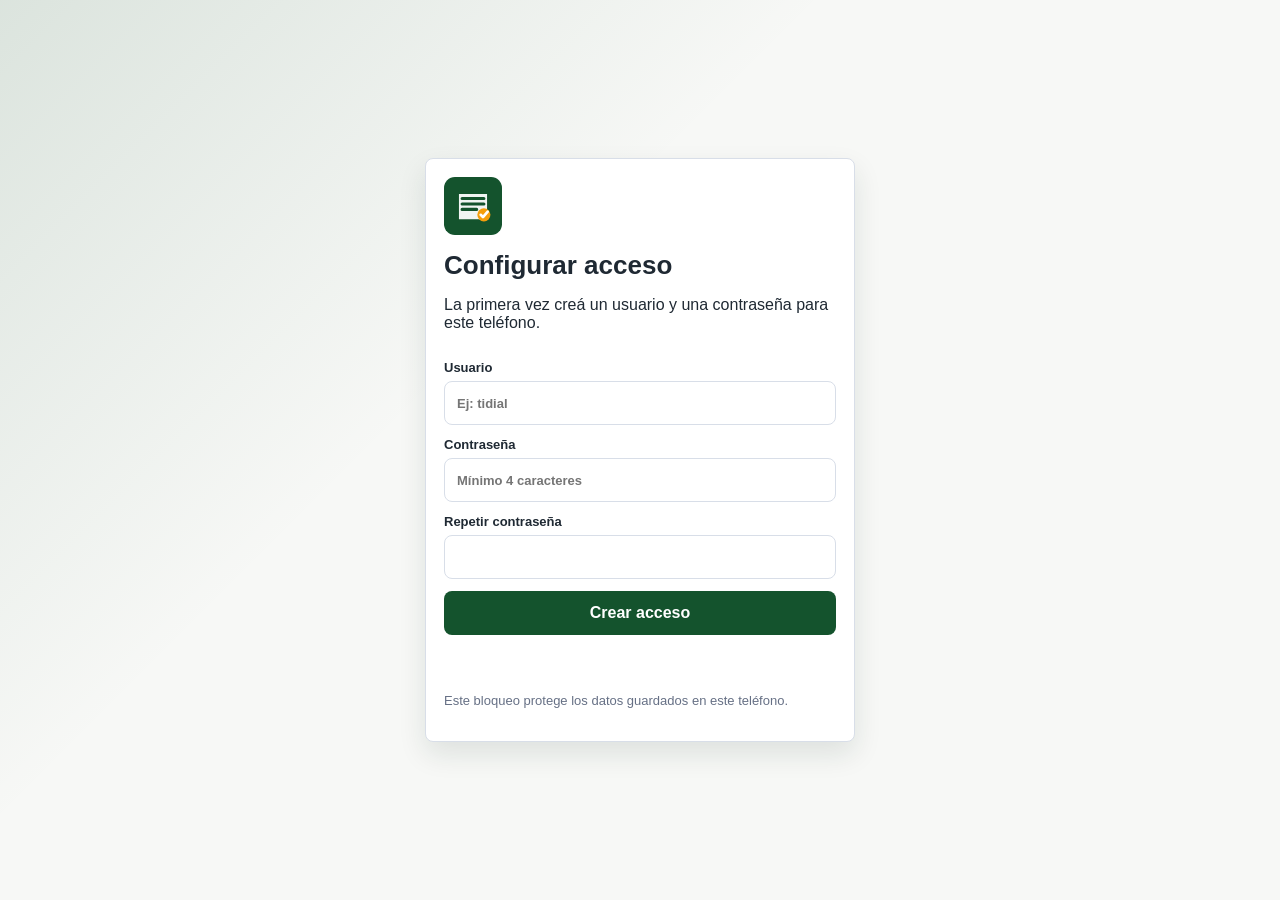
<file: index.html>
<!doctype html>
<html lang="es">
<head>
  <meta charset="utf-8">
  <meta name="viewport" content="width=device-width, initial-scale=1, maximum-scale=1, user-scalable=no, viewport-fit=cover">
  <meta name="theme-color" content="#14532d">
  <title>Pedidos TIDIAL</title>
  <link rel="manifest" href="manifest.json">
  <link rel="icon" href="icon.svg" type="image/svg+xml">
  <style>
    :root {
      color-scheme: light;
      --ink: #1f2933;
      --muted: #667085;
      --line: #d8dee8;
      --paper: #ffffff;
      --soft: #f3f6f4;
      --green: #14532d;
      --green-2: #1f7a4d;
      --blue: #1d4ed8;
      --amber: #b45309;
      --red: #b42318;
      --shadow: 0 12px 28px rgba(21, 46, 35, 0.11);
    }

    * {
      box-sizing: border-box;
    }

    body {
      margin: 0;
      background:
        linear-gradient(180deg, #ecf4ef 0, #f7f8f6 260px),
        #f7f8f6;
      color: var(--ink);
      font-family: Arial, Helvetica, sans-serif;
      touch-action: manipulation;
    }

    button,
    input,
    textarea,
    select {
      font: inherit;
    }

    button {
      border: 0;
      border-radius: 8px;
      min-height: 44px;
      padding: 0 14px;
      background: var(--green);
      color: white;
      font-weight: 700;
      cursor: pointer;
    }

    button:active {
      transform: translateY(1px);
    }

    .ghost {
      background: #e6ebe8;
      color: var(--ink);
    }

    .danger {
      background: #fee4e2;
      color: var(--red);
    }

    .icon-button {
      min-width: 44px;
      padding: 0 12px;
    }

    [hidden] {
      display: none !important;
    }

    .auth-screen {
      min-height: 100dvh;
      display: grid;
      place-items: center;
      padding: 18px;
      background:
        linear-gradient(135deg, rgba(20, 83, 45, 0.12), transparent 38%),
        #f7f8f6;
    }

    .auth-card {
      width: min(430px, 100%);
      display: grid;
      gap: 12px;
      background: white;
      border: 1px solid var(--line);
      border-radius: 8px;
      box-shadow: var(--shadow);
      padding: 18px;
    }

    .auth-logo {
      width: 58px;
      height: 58px;
      border-radius: 8px;
    }

    .auth-card h1 {
      font-size: 26px;
      margin-top: 4px;
    }

    .auth-error {
      min-height: 20px;
      color: var(--red);
      font-size: 13px;
      font-weight: 700;
    }

    .wrap {
      width: min(980px, 100%);
      margin: 0 auto;
      padding: 14px 14px 88px;
    }

    .topbar {
      display: grid;
      gap: 12px;
      padding: 12px 14px 14px;
      margin: 0 -14px 14px;
      background: transparent;
      border-bottom: 1px solid var(--line);
    }

    .brand {
      display: flex;
      align-items: center;
      gap: 10px;
    }

    .top-actions {
      display: flex;
      justify-content: flex-end;
      gap: 8px;
    }

    .top-actions button {
      min-height: 38px;
    }

    .brand img {
      width: 42px;
      height: 42px;
      border-radius: 8px;
      box-shadow: 0 6px 18px rgba(20, 83, 45, 0.2);
    }

    h1 {
      margin: 0;
      font-size: 22px;
      line-height: 1.1;
      letter-spacing: 0;
    }

    .date {
      color: var(--muted);
      font-size: 13px;
      margin-top: 2px;
    }

    .summary {
      display: grid;
      grid-template-columns: repeat(3, 1fr);
      gap: 8px;
    }

    .metric {
      background: var(--paper);
      border: 1px solid var(--line);
      border-radius: 8px;
      padding: 10px;
      min-width: 0;
    }

    .metric strong {
      display: block;
      font-size: 20px;
      line-height: 1.05;
      overflow-wrap: anywhere;
    }

    .metric span {
      display: block;
      margin-top: 4px;
      color: var(--muted);
      font-size: 12px;
    }

    .home {
      display: grid;
      gap: 14px;
    }

    .hero {
      display: grid;
      gap: 14px;
      background: var(--green);
      color: white;
      border-radius: 8px;
      padding: 18px;
      box-shadow: var(--shadow);
    }

    .hero h2 {
      font-size: 28px;
      color: white;
    }

    .hero p {
      color: rgba(255, 255, 255, 0.82);
      margin: 6px 0 0;
    }

    .quick-actions {
      display: grid;
      grid-template-columns: repeat(2, 1fr);
      gap: 10px;
    }

    .quick-actions button {
      min-height: 64px;
      display: grid;
      align-content: center;
      justify-items: start;
      gap: 4px;
      background: white;
      color: var(--green);
      text-align: left;
    }

    .quick-actions button span {
      display: block;
      color: var(--muted);
      font-size: 12px;
      font-weight: 700;
    }

    .dashboard {
      display: grid;
      grid-template-columns: repeat(2, 1fr);
      gap: 10px;
    }

    .dash-card {
      background: white;
      border: 1px solid var(--line);
      border-radius: 8px;
      padding: 14px;
      box-shadow: 0 8px 20px rgba(21, 46, 35, 0.08);
      color: var(--ink);
      text-align: left;
    }

    .dash-card strong {
      display: block;
      font-size: 26px;
      line-height: 1.05;
      overflow-wrap: anywhere;
    }

    .dash-card span {
      display: block;
      margin-top: 6px;
      color: var(--muted);
      font-size: 13px;
      font-weight: 700;
    }

    .recent-list {
      padding-top: 0;
    }

    .search {
      display: grid;
      grid-template-columns: 1fr auto;
      gap: 8px;
    }

    .search input,
    input,
    textarea,
    select {
      width: 100%;
      border: 1px solid var(--line);
      border-radius: 8px;
      background: white;
      color: var(--ink);
      padding: 12px;
      min-height: 44px;
    }

    textarea {
      min-height: 82px;
      resize: vertical;
    }

    .views {
      display: grid;
      gap: 14px;
    }

    .view {
      display: none;
    }

    .view.active {
      display: block;
    }

    .panel {
      background: var(--paper);
      border: 1px solid var(--line);
      border-radius: 8px;
      box-shadow: var(--shadow);
      overflow: hidden;
    }

    .panel-head {
      display: flex;
      justify-content: space-between;
      align-items: center;
      gap: 10px;
      padding: 14px;
      border-bottom: 1px solid var(--line);
      background: var(--soft);
    }

    h2 {
      margin: 0;
      font-size: 18px;
      line-height: 1.2;
      letter-spacing: 0;
    }

    .form {
      display: grid;
      gap: 10px;
      padding: 14px;
    }

    label {
      display: grid;
      gap: 6px;
      font-size: 13px;
      font-weight: 700;
    }

    .two {
      display: grid;
      grid-template-columns: 1fr 1fr;
      gap: 10px;
    }

    .list {
      display: grid;
      gap: 10px;
      padding: 14px;
    }

    .card {
      display: grid;
      gap: 10px;
      border: 1px solid var(--line);
      border-radius: 8px;
      background: #fff;
      padding: 12px;
    }

    .card.done {
      border-left: 5px solid var(--green-2);
    }

    .card.debt {
      border-left: 5px solid var(--amber);
    }

    .card.paid {
      border-left: 5px solid var(--green-2);
    }

    .row {
      display: flex;
      align-items: flex-start;
      justify-content: space-between;
      gap: 10px;
    }

    .row strong {
      font-size: 17px;
      line-height: 1.2;
    }

    .muted {
      color: var(--muted);
      font-size: 13px;
      line-height: 1.35;
    }

    .money {
      font-weight: 800;
      white-space: nowrap;
    }

    .bad {
      color: var(--red);
    }

    .good {
      color: var(--green-2);
    }

    .chips {
      display: flex;
      flex-wrap: wrap;
      gap: 6px;
    }

    .chip {
      border-radius: 999px;
      background: #edf7f1;
      color: #14532d;
      padding: 5px 8px;
      font-size: 12px;
      font-weight: 700;
    }

    .actions {
      display: grid;
      grid-template-columns: repeat(2, 1fr);
      gap: 8px;
    }

    .actions.three {
      grid-template-columns: repeat(3, 1fr);
    }

    .empty {
      min-height: 170px;
      display: grid;
      place-items: center;
      padding: 24px;
      color: var(--muted);
      text-align: center;
    }

    .nav {
      position: fixed;
      left: 0;
      right: 0;
      bottom: 0;
      z-index: 20;
      display: grid;
      grid-template-columns: repeat(6, 1fr);
      gap: 6px;
      padding: 8px max(8px, env(safe-area-inset-left)) max(8px, env(safe-area-inset-bottom)) max(8px, env(safe-area-inset-right));
      background: rgba(255, 255, 255, 0.96);
      border-top: 1px solid var(--line);
      box-shadow: 0 -12px 30px rgba(31, 41, 51, 0.1);
    }

    .nav button {
      min-height: 54px;
      display: grid;
      place-items: center;
      gap: 2px;
      background: transparent;
      color: var(--muted);
      font-size: 12px;
      padding: 4px;
    }

    .nav button svg {
      width: 22px;
      height: 22px;
      stroke-width: 2.2;
    }

    .nav button.active {
      color: var(--green);
      background: #edf7f1;
    }

    .back-fab {
      position: fixed;
      left: 14px;
      bottom: 86px;
      z-index: 26;
      min-width: 94px;
      height: 46px;
      border-radius: 999px;
      box-shadow: 0 12px 28px rgba(31, 41, 51, 0.16);
    }

    .back-fab:disabled {
      opacity: 0.45;
      cursor: default;
      transform: none;
    }

    .notice {
      margin-top: 10px;
      padding: 10px 12px;
      border-radius: 8px;
      background: #fff7ed;
      color: #7c2d12;
      font-size: 13px;
      line-height: 1.35;
    }

    .calc-fab {
      position: fixed;
      right: 14px;
      bottom: 86px;
      z-index: 25;
      min-width: 56px;
      width: 56px;
      height: 56px;
      border-radius: 50%;
      padding: 0;
      box-shadow: 0 12px 28px rgba(20, 83, 45, 0.26);
    }

    .calc-overlay {
      position: fixed;
      inset: 0;
      z-index: 40;
      display: grid;
      align-items: end;
      background: rgba(31, 41, 51, 0.38);
      padding: 12px;
    }

    .calc-panel {
      width: min(420px, 100%);
      margin: 0 auto;
      display: grid;
      gap: 12px;
      background: white;
      border: 1px solid var(--line);
      border-radius: 8px;
      box-shadow: 0 20px 48px rgba(31, 41, 51, 0.22);
      padding: 14px;
    }

    .calc-head {
      display: flex;
      justify-content: space-between;
      align-items: center;
      gap: 10px;
    }

    .calc-display {
      min-height: 62px;
      display: grid;
      align-content: center;
      justify-items: end;
      border: 1px solid var(--line);
      border-radius: 8px;
      background: #f8faf9;
      padding: 10px 12px;
      font-size: 30px;
      font-weight: 800;
      overflow-wrap: anywhere;
    }

    .calc-grid {
      display: grid;
      grid-template-columns: repeat(4, 1fr);
      gap: 8px;
    }

    .calc-grid button {
      min-height: 54px;
      background: #eef3ef;
      color: var(--ink);
      font-size: 18px;
    }

    .calc-grid .op {
      background: #dceee4;
      color: var(--green);
    }

    .calc-grid .equal {
      background: var(--green);
      color: white;
    }

    .calc-grid .wide {
      grid-column: span 2;
    }

    .detail-overlay {
      position: fixed;
      inset: 0;
      z-index: 38;
      display: grid;
      align-items: end;
      background: rgba(31, 41, 51, 0.36);
      padding: 12px;
    }

    .detail-panel {
      width: min(620px, 100%);
      max-height: min(86dvh, 760px);
      margin: 0 auto;
      display: grid;
      gap: 12px;
      overflow: auto;
      background: white;
      border: 1px solid var(--line);
      border-radius: 8px;
      box-shadow: 0 20px 48px rgba(31, 41, 51, 0.22);
      padding: 14px;
    }

    .detail-head {
      display: flex;
      justify-content: space-between;
      gap: 10px;
      align-items: flex-start;
    }

    .detail-block {
      display: grid;
      gap: 8px;
      border-top: 1px solid var(--line);
      padding-top: 12px;
    }

    .mini-list {
      display: grid;
      gap: 8px;
    }

    .mini-item {
      border: 1px solid var(--line);
      border-radius: 8px;
      padding: 10px;
      background: #fbfcfb;
    }

    .link-button {
      display: grid;
      place-items: center;
      min-height: 44px;
      border-radius: 8px;
      background: #dcfce7;
      color: #166534;
      text-decoration: none;
      font-weight: 800;
      padding: 0 14px;
    }

    @media (min-width: 860px) {
      .wrap {
        padding-bottom: 28px;
      }

      .topbar {
        grid-template-columns: 1fr 1fr;
        align-items: center;
      }

      .search {
        grid-column: 1 / -1;
      }

      .summary {
        max-width: 520px;
        justify-self: end;
      }

      .views {
        display: block;
      }

      .nav {
        width: min(980px, calc(100% - 24px));
        left: 50%;
        right: auto;
        transform: translateX(-50%);
        border: 1px solid var(--line);
        border-radius: 8px 8px 0 0;
      }

      .calc-fab {
        right: calc((100% - min(980px, 100%)) / 2 + 18px);
      }

      .back-fab {
        left: calc((100% - min(980px, 100%)) / 2 + 18px);
      }
    }

    @media (max-width: 420px) {
      .two,
      .actions,
      .actions.three {
        grid-template-columns: 1fr;
      }

      .summary {
        grid-template-columns: 1fr;
      }

      .quick-actions,
      .dashboard {
        grid-template-columns: 1fr;
      }

      .nav button {
        font-size: 11px;
      }
    }
  </style>
</head>
<body>
  <section class="auth-screen" id="authScreen">
    <form class="auth-card" id="authForm">
      <img class="auth-logo" src="icon.svg" alt="">
      <div>
        <h1 id="authTitle">Configurar acceso</h1>
        <p id="authHelp">La primera vez creá un usuario y una contraseña para este teléfono.</p>
      </div>
      <label>Usuario
        <input id="authUser" autocomplete="username" required placeholder="Ej: tidial">
      </label>
      <label>Contraseña
        <input id="authPassword" type="password" autocomplete="current-password" required minlength="4" placeholder="Mínimo 4 caracteres">
      </label>
      <label id="authConfirmWrap">Repetir contraseña
        <input id="authConfirm" type="password" autocomplete="new-password" minlength="4">
      </label>
      <button type="submit" id="authButton">Crear acceso</button>
      <div class="auth-error" id="authError" role="alert"></div>
      <p class="muted">Este bloqueo protege los datos guardados en este teléfono.</p>
    </form>
  </section>

  <main class="wrap" id="app" hidden>
    <header class="topbar">
      <div class="brand">
        <img src="icon.svg" alt="">
        <div>
          <h1>Pedidos TIDIAL</h1>
          <div class="date" id="today"></div>
        </div>
      </div>
      <div class="search">
        <input id="search" placeholder="Buscar cliente, proveedor, pedido o producto">
        <button class="ghost" type="button" id="clearSearch">Limpiar</button>
      </div>
      <div class="top-actions">
        <button class="ghost" type="button" data-new-order>Nuevo pedido</button>
        <button class="ghost" type="button" data-new-purchase>Nueva compra</button>
        <button class="ghost icon-button" type="button" data-calculator-open>Calc</button>
        <button class="ghost" type="button" id="logoutButton">Salir</button>
      </div>
    </header>

    <section class="views">
      <section class="view active" data-view="home">
        <div class="home">
          <section class="hero">
            <div>
              <h2>Hoy</h2>
              <p>Accesos rápidos para cargar ventas, compras, entregas y cuentas pendientes.</p>
            </div>
            <div class="quick-actions">
              <button type="button" data-new-order>Nuevo pedido <span>Cargar venta y pago</span></button>
              <button type="button" data-new-purchase>Nueva compra <span>Proveedor, productos y pago</span></button>
              <button type="button" data-new-client>Nuevo cliente <span>Nombre, teléfono y dirección</span></button>
              <button type="button" data-open="debts">Ver deudas <span>Clientes con saldo pendiente</span></button>
              <button type="button" data-open="backup">Hacer copia <span>Guardar respaldo del teléfono</span></button>
            </div>
          </section>

          <section class="dashboard" aria-label="Tablero">
            <button class="dash-card" type="button" data-dashboard-detail="receivable">
              <strong id="dashDebt">$0</strong>
              <span>Total a cobrar</span>
            </button>
            <button class="dash-card" type="button" data-dashboard-detail="payable">
              <strong id="dashPurchaseDebt">$0</strong>
              <span>Total a pagar</span>
            </button>
            <button class="dash-card" type="button" data-dashboard-detail="pendingOrders">
              <strong id="dashPending">0</strong>
              <span>Pedidos pendientes</span>
            </button>
            <button class="dash-card" type="button" data-dashboard-detail="pendingPurchases">
              <strong id="dashPurchasePending">0</strong>
              <span>Compras pendientes</span>
            </button>
            <button class="dash-card" type="button" data-dashboard-detail="soldToday">
              <strong id="dashToday">$0</strong>
              <span>Vendido hoy</span>
            </button>
            <button class="dash-card" type="button" data-dashboard-detail="boughtToday">
              <strong id="dashPurchasesToday">$0</strong>
              <span>Comprado hoy</span>
            </button>
          </section>

          <section class="panel">
            <div class="panel-head">
              <h2>Últimos pedidos</h2>
              <button class="ghost" type="button" data-open="orders">Ver todos</button>
            </div>
            <div class="list recent-list" id="recentOrders"></div>
          </section>
        </div>
      </section>

      <section class="view" data-view="clients">
        <div class="panel">
          <div class="panel-head">
            <h2>Clientes</h2>
          </div>
          <form class="form" id="clientForm">
            <label>Nombre
              <input id="clientName" required placeholder="Almacén San José">
            </label>
            <label>Teléfono
              <input id="clientPhone" inputmode="tel" placeholder="11 5555-5555">
            </label>
            <label>Dirección
              <input id="clientAddress" placeholder="Calle y número">
            </label>
            <label>Nota
              <textarea id="clientNote" placeholder="Entrega por la mañana, cobra los viernes"></textarea>
            </label>
            <button type="submit" id="clientSubmitButton">Guardar cliente</button>
            <button class="ghost" type="button" id="cancelClientEdit" hidden>Cancelar edición</button>
          </form>
          <div class="list" id="clientList"></div>
        </div>
      </section>

      <section class="view" data-view="orders">
        <div class="panel">
          <div class="panel-head">
            <h2>Pedidos</h2>
          </div>
          <form class="form" id="orderForm">
            <label>Cliente
              <select id="orderClient" required></select>
            </label>
            <label>Productos
              <textarea id="orderItems" required placeholder="2 cajas de fideos&#10;1 maple de huevos"></textarea>
            </label>
            <div class="two">
              <label>Monto total
                <input id="orderTotal" required inputmode="decimal" placeholder="25000">
              </label>
              <label>Pagó
                <input id="orderPaid" inputmode="decimal" placeholder="0">
              </label>
            </div>
            <div class="two">
              <label>Fecha pedido
                <input id="orderDate" type="date" required>
              </label>
              <label>Fecha entrega
                <input id="deliveryDate" type="date">
              </label>
            </div>
            <button type="submit" id="orderSubmitButton">Guardar pedido</button>
            <button class="ghost" type="button" id="cancelOrderEdit" hidden>Cancelar edición</button>
          </form>
          <div class="list" id="orderList"></div>
        </div>
      </section>

      <section class="view" data-view="purchases">
        <div class="panel">
          <div class="panel-head">
            <h2>Proveedores</h2>
          </div>
          <form class="form" id="supplierForm">
            <label>Nombre proveedor
              <input id="supplierName" required placeholder="Distribuidora Norte">
            </label>
            <label>Teléfono
              <input id="supplierPhone" inputmode="tel" placeholder="11 5555-5555">
            </label>
            <label>Dirección
              <input id="supplierAddress" placeholder="Calle y número">
            </label>
            <label>Nota
              <textarea id="supplierNote" placeholder="Horario de atención, vendedor, condiciones"></textarea>
            </label>
            <button type="submit" id="supplierSubmitButton">Guardar proveedor</button>
            <button class="ghost" type="button" id="cancelSupplierEdit" hidden>Cancelar edición</button>
          </form>
          <div class="list" id="providerList"></div>
          <div class="panel-head">
            <h2>Nueva compra</h2>
          </div>
          <form class="form" id="purchaseForm">
            <label>Proveedor
              <select id="purchaseSupplier" required></select>
            </label>
            <label>Productos comprados
              <textarea id="purchaseItems" required placeholder="10 cajas de fideos&#10;5 packs de aceite"></textarea>
            </label>
            <div class="two">
              <label>Monto total
                <input id="purchaseTotal" required inputmode="decimal" placeholder="90000">
              </label>
              <label>Pagó
                <input id="purchasePaid" inputmode="decimal" placeholder="0">
              </label>
            </div>
            <div class="two">
              <label>Fecha compra
                <input id="purchaseDate" type="date" required>
              </label>
              <label>Fecha vencimiento
                <input id="purchaseDueDate" type="date">
              </label>
            </div>
            <button type="submit" id="purchaseSubmitButton">Guardar compra</button>
            <button class="ghost" type="button" id="cancelPurchaseEdit" hidden>Cancelar edición</button>
          </form>
          <div class="panel-head">
            <h2>Historial de compras</h2>
          </div>
          <div class="list" id="purchaseList"></div>
        </div>
      </section>

      <section class="view" data-view="debts">
        <div class="panel">
          <div class="panel-head">
            <h2>Deudas</h2>
            <button class="ghost" type="button" id="onlyDebt">Con deuda</button>
          </div>
          <div class="panel-head">
            <h2>Clientes que deben</h2>
          </div>
          <div class="list" id="debtList"></div>
          <div class="panel-head">
            <h2>Compras a pagar</h2>
          </div>
          <div class="list" id="purchaseDebtList"></div>
        </div>
      </section>

      <section class="view" data-view="backup">
        <div class="panel">
          <div class="panel-head">
            <h2>Copia</h2>
          </div>
          <div class="form">
            <button type="button" id="exportData">Descargar copia</button>
            <button class="ghost" type="button" id="exportExcel">Exportar para Excel</button>
            <label>Supabase URL
              <input id="supabaseUrl" placeholder="https://tu-proyecto.supabase.co">
            </label>
            <label>Supabase anon key
              <input id="supabaseKey" placeholder="eyJ...">
            </label>
            <label>Nombre de esta copia
              <input id="supabaseDevice" placeholder="Telefono Diego">
            </label>
            <button class="ghost" type="button" id="saveCloudConfig">Guardar nube</button>
            <button class="ghost" type="button" id="backupCloudNow">Subir copia ahora</button>
            <div class="notice" id="cloudStatus">La copia en nube requiere una tabla de Supabase llamada tidial_backups.</div>
            <label>Restaurar copia
              <input type="file" id="importData" accept="application/json">
            </label>
            <button class="danger" type="button" id="wipeData">Borrar todo</button>
            <div class="notice">Los clientes, pedidos, compras y pagos quedan guardados en este teléfono. La copia sirve por si cambia de celular o borra el navegador.</div>
          </div>
        </div>
      </section>
    </section>
  </main>

  <button class="back-fab ghost" id="appBackButton" type="button" hidden>Atrás</button>
  <button class="calc-fab" id="calculatorFab" type="button" data-calculator-open hidden>Calc</button>

  <section class="calc-overlay" id="calculatorOverlay" hidden>
    <div class="calc-panel" role="dialog" aria-modal="true" aria-labelledby="calculatorTitle">
      <div class="calc-head">
        <h2 id="calculatorTitle">Calculadora</h2>
        <button class="ghost" type="button" id="calculatorClose">Cerrar</button>
      </div>
      <div class="calc-display" id="calculatorDisplay">0</div>
      <div class="calc-grid" aria-label="Calculadora">
        <button type="button" data-calc="clear">C</button>
        <button type="button" data-calc="back">⌫</button>
        <button class="op" type="button" data-calc="%">%</button>
        <button class="op" type="button" data-calc="/">÷</button>
        <button type="button" data-calc="7">7</button>
        <button type="button" data-calc="8">8</button>
        <button type="button" data-calc="9">9</button>
        <button class="op" type="button" data-calc="*">×</button>
        <button type="button" data-calc="4">4</button>
        <button type="button" data-calc="5">5</button>
        <button type="button" data-calc="6">6</button>
        <button class="op" type="button" data-calc="-">−</button>
        <button type="button" data-calc="1">1</button>
        <button type="button" data-calc="2">2</button>
        <button type="button" data-calc="3">3</button>
        <button class="op" type="button" data-calc="+">+</button>
        <button type="button" data-calc="0">0</button>
        <button type="button" data-calc=".">,</button>
        <button type="button" data-calc="copy">Copiar</button>
        <button class="equal" type="button" data-calc="equals">=</button>
      </div>
    </div>
  </section>

  <section class="detail-overlay" id="detailOverlay" hidden>
    <div class="detail-panel" role="dialog" aria-modal="true" aria-labelledby="detailTitle">
      <div class="detail-head">
        <h2 id="detailTitle">Ficha</h2>
        <button class="ghost" type="button" id="detailClose">Cerrar</button>
      </div>
      <div id="detailContent"></div>
    </div>
  </section>

  <nav class="nav" id="mainNav" aria-label="Secciones" hidden>
    <button class="active" type="button" data-open="home" aria-label="Hoy">
      <svg viewBox="0 0 24 24" fill="none" stroke="currentColor"><path d="m3 11 9-8 9 8"/><path d="M5 10v10h14V10"/><path d="M9 20v-6h6v6"/></svg>
      Hoy
    </button>
    <button type="button" data-open="clients" aria-label="Clientes">
      <svg viewBox="0 0 24 24" fill="none" stroke="currentColor"><path d="M16 21v-2a4 4 0 0 0-4-4H6a4 4 0 0 0-4 4v2"/><circle cx="9" cy="7" r="4"/><path d="M22 21v-2a4 4 0 0 0-3-3.87"/><path d="M16 3.13a4 4 0 0 1 0 7.75"/></svg>
      Clientes
    </button>
    <button type="button" data-open="orders" aria-label="Pedidos">
      <svg viewBox="0 0 24 24" fill="none" stroke="currentColor"><path d="M6 2 3 6v14a2 2 0 0 0 2 2h14a2 2 0 0 0 2-2V6l-3-4Z"/><path d="M3 6h18"/><path d="M16 10a4 4 0 0 1-8 0"/></svg>
      Pedidos
    </button>
    <button type="button" data-open="purchases" aria-label="Compras">
      <svg viewBox="0 0 24 24" fill="none" stroke="currentColor"><path d="M3 3h2l2 12h11l3-8H6"/><circle cx="9" cy="20" r="1"/><circle cx="18" cy="20" r="1"/></svg>
      Compras
    </button>
    <button type="button" data-open="debts" aria-label="Deudas">
      <svg viewBox="0 0 24 24" fill="none" stroke="currentColor"><path d="M12 2v20"/><path d="M17 5H9.5a3.5 3.5 0 0 0 0 7H14a3.5 3.5 0 0 1 0 7H6"/></svg>
      Deudas
    </button>
    <button type="button" data-open="backup" aria-label="Copia">
      <svg viewBox="0 0 24 24" fill="none" stroke="currentColor"><path d="M21 15v4a2 2 0 0 1-2 2H5a2 2 0 0 1-2-2v-4"/><path d="M7 10l5 5 5-5"/><path d="M12 15V3"/></svg>
      Copia
    </button>
  </nav>

  <script>
    const storageKey = "pedidos-tidial-v1";
    const authStorageKey = "pedidos-tidial-auth-v1";
    const authSessionKey = "pedidos-tidial-session-ok";
    const cloudConfigKey = "pedidos-tidial-cloud-v1";
    const cloudLastBackupKey = "pedidos-tidial-cloud-last";
    const money = new Intl.NumberFormat("es-AR", { style: "currency", currency: "ARS", maximumFractionDigits: 0 });
    const todayISO = new Date().toISOString().slice(0, 10);

    const state = load();
    let authConfig = loadAuth();
    let cloudConfig = loadCloudConfig();
    let debtOnly = false;
    let calcExpression = "";
    let editingClientId = null;
    let editingSupplierId = null;
    let editingOrderId = null;
    let editingPurchaseId = null;
    let detailReturn = null;
    let viewHistory = [];
    let androidBackReady = false;
    let clientFormReturn = null;
    let supplierFormReturn = null;
    let orderFormReturn = null;
    let purchaseFormReturn = null;

    const $ = (selector) => document.querySelector(selector);
    const $$ = (selector) => document.querySelectorAll(selector);

    $("#today").textContent = new Intl.DateTimeFormat("es-AR", {
      weekday: "long",
      day: "numeric",
      month: "long"
    }).format(new Date());
    $("#orderDate").value = todayISO;
    $("#purchaseDate").value = todayISO;

    setupAuthScreen();

    function loadAuth() {
      const saved = localStorage.getItem(authStorageKey);
      if (!saved) return null;
      try {
        const parsed = JSON.parse(saved);
        return parsed.user && parsed.salt && parsed.passwordHash ? parsed : null;
      } catch {
        return null;
      }
    }

    function setupAuthScreen() {
      state.suppliers = Array.isArray(state.suppliers) ? state.suppliers : [];
      const hasAccess = sessionStorage.getItem(authSessionKey) === "true" && authConfig;

      if (hasAccess) {
        unlockApp();
        return;
      }

      $("#app").hidden = true;
      $("#mainNav").hidden = true;
      $("#calculatorFab").hidden = true;
      $("#calculatorOverlay").hidden = true;
      $("#detailOverlay").hidden = true;
      $("#authScreen").hidden = false;

      if (authConfig) {
        $("#authTitle").textContent = "Ingresar";
        $("#authHelp").textContent = "Escribí usuario y contraseña para abrir Pedidos TIDIAL.";
        $("#authButton").textContent = "Entrar";
        $("#authConfirmWrap").hidden = true;
        $("#authUser").value = authConfig.user;
      }
    }

    async function hashPassword(password, salt) {
      const text = `${salt}:${password}`;
      const bytes = new TextEncoder().encode(text);
      const hash = await crypto.subtle.digest("SHA-256", bytes);
      return Array.from(new Uint8Array(hash))
        .map((byte) => byte.toString(16).padStart(2, "0"))
        .join("");
    }

    function unlockApp() {
      sessionStorage.setItem(authSessionKey, "true");
      $("#authScreen").hidden = true;
      $("#app").hidden = false;
      $("#mainNav").hidden = false;
      $("#appBackButton").hidden = false;
      $("#calculatorFab").hidden = false;
      armAndroidBack();
      renderAll();
      updateBackButton();
    }

    $("#authForm").addEventListener("submit", async (event) => {
      event.preventDefault();
      $("#authError").textContent = "";

      const user = $("#authUser").value.trim();
      const password = $("#authPassword").value;
      const confirmation = $("#authConfirm").value;

      if (!authConfig) {
        if (password.length < 4) {
          $("#authError").textContent = "La contraseña tiene que tener al menos 4 caracteres.";
          return;
        }
        if (password !== confirmation) {
          $("#authError").textContent = "Las contraseñas no coinciden.";
          return;
        }

        const salt = crypto.randomUUID();
        const passwordHash = await hashPassword(password, salt);
        authConfig = { user, salt, passwordHash };
        localStorage.setItem(authStorageKey, JSON.stringify(authConfig));
        unlockApp();
        return;
      }

      const passwordHash = await hashPassword(password, authConfig.salt);
      if (user !== authConfig.user || passwordHash !== authConfig.passwordHash) {
        $("#authError").textContent = "Usuario o contraseña incorrectos.";
        return;
      }

      unlockApp();
    });

    $("#logoutButton").addEventListener("click", () => {
      sessionStorage.removeItem(authSessionKey);
      $("#authPassword").value = "";
      $("#calculatorOverlay").hidden = true;
      $("#detailOverlay").hidden = true;
      $("#appBackButton").hidden = true;
      setupAuthScreen();
    });

    function formatCalculatorValue(value) {
      return String(value).replace(/\./g, ",");
    }

    function updateCalculator() {
      $("#calculatorDisplay").textContent = calcExpression ? formatCalculatorValue(calcExpression) : "0";
    }

    function calculateExpression() {
      const expression = calcExpression.replace(/,/g, ".");
      if (!/^[0-9+\-*/%. ]+$/.test(expression)) return;
      const normalized = normalizePercentExpression(expression).replace(/[+\-*/%. ]+$/g, "");
      if (!normalized) return;
      const result = Function(`"use strict"; return (${normalized});`)();
      if (!Number.isFinite(result)) return;
      calcExpression = Number.isInteger(result) ? String(result) : String(Number(result.toFixed(2)));
      updateCalculator();
    }

    function normalizePercentExpression(expression) {
      return expression.replace(/(\d+(?:\.\d+)?)\s*([+\-])\s*(\d+(?:\.\d+)?)%/g, (_, base, operator, percent) => {
        return `${base}${operator}(${base}*${percent}/100)`;
      }).replace(/(\d+(?:\.\d+)?)%/g, "($1/100)");
    }

    function canGoBack() {
      return !$("#calculatorOverlay").hidden || !$("#detailOverlay").hidden || viewHistory.length > 0 || currentViewName() !== "home";
    }

    function updateBackButton() {
      const button = $("#appBackButton");
      if (!button || button.hidden) return;
      button.disabled = !canGoBack();
    }

    function armAndroidBack() {
      if (androidBackReady) return;
      androidBackReady = true;
      history.replaceState({ tidialBackGuard: true }, "", location.href);
      history.pushState({ tidialBackGuard: true }, "", location.href);
    }

    window.addEventListener("popstate", () => {
      if ($("#app").hidden) return;
      goBackInApp();
      history.pushState({ tidialBackGuard: true }, "", location.href);
    });

    function goBackInApp() {
      if (!$("#calculatorOverlay").hidden) {
        closeCalculator();
        return;
      }
      if (!$("#detailOverlay").hidden) {
        closeDetail();
        return;
      }
      if (viewHistory.length > 0) {
        openView(viewHistory.pop(), { skipHistory: true });
        return;
      }
      if (currentViewName() !== "home") {
        openView("home", { skipHistory: true });
      }
      updateBackButton();
    }

    function openCalculator() {
      $("#calculatorOverlay").hidden = false;
      updateCalculator();
      updateBackButton();
    }

    function closeCalculator() {
      $("#calculatorOverlay").hidden = true;
      updateBackButton();
    }

    function closeDetail() {
      if (detailReturn) {
        const target = detailReturn;
        detailReturn = null;
        if (target.type === "client") renderClientDetail(target.id);
        if (target.type === "provider") renderProviderDetail(target.id);
        if (target.type === "dashboard") renderDashboardDetail(target.id);
        if (target.type === "view") {
          $("#detailOverlay").hidden = true;
          openView(target.id, { skipHistory: true });
        }
        updateBackButton();
        return;
      }
      $("#detailOverlay").hidden = true;
      updateBackButton();
    }

    function hideDetail() {
      detailReturn = null;
      $("#detailOverlay").hidden = true;
      updateBackButton();
    }

    function currentViewName() {
      return $(".view.active")?.dataset.view || "home";
    }

    function targetFromButton(button) {
      if (button.dataset.returnClient) return { type: "client", id: button.dataset.returnClient };
      if (button.dataset.returnProvider) return { type: "provider", id: button.dataset.returnProvider };
      if (button.dataset.returnDashboard) return { type: "dashboard", id: button.dataset.returnDashboard };
      if (button.dataset.returnView) return { type: "view", id: button.dataset.returnView };
      return null;
    }

    $("#detailClose").addEventListener("click", closeDetail);
    $("#appBackButton").addEventListener("click", goBackInApp);
    $("#detailOverlay").addEventListener("click", (event) => {
      if (event.target === $("#detailOverlay")) closeDetail();
    });

    $$("[data-calculator-open]").forEach((button) => {
      button.addEventListener("click", openCalculator);
    });

    $("#calculatorClose").addEventListener("click", closeCalculator);
    $("#calculatorOverlay").addEventListener("click", (event) => {
      if (event.target === $("#calculatorOverlay")) closeCalculator();
    });

    document.addEventListener("keydown", (event) => {
      if ($("#calculatorOverlay").hidden) return;
      if (event.key === "Escape") closeCalculator();
      if (/^[0-9+\-*/%.,]$/.test(event.key)) {
        event.preventDefault();
        calcExpression += event.key === "," ? "." : event.key;
        updateCalculator();
      }
      if (event.key === "Enter") {
        event.preventDefault();
        calculateExpression();
      }
      if (event.key === "Backspace") {
        event.preventDefault();
        calcExpression = calcExpression.slice(0, -1);
        updateCalculator();
      }
    });

    $("#calculatorOverlay").addEventListener("click", async (event) => {
      const button = event.target.closest("[data-calc]");
      if (!button) return;

      const value = button.dataset.calc;
      if (value === "clear") {
        calcExpression = "";
      } else if (value === "back") {
        calcExpression = calcExpression.slice(0, -1);
      } else if (value === "equals") {
        calculateExpression();
        return;
      } else if (value === "copy") {
        try {
          await navigator.clipboard.writeText(calcExpression.replace(".", ","));
        } catch {
          $("#calculatorDisplay").textContent = formatCalculatorValue(calcExpression);
        }
        return;
      } else {
        calcExpression += value;
      }
      updateCalculator();
    });

    function load() {
      const saved = localStorage.getItem(storageKey);
      if (!saved) return { clients: [], suppliers: [], orders: [], purchases: [] };
      try {
        const parsed = JSON.parse(saved);
        return {
          clients: Array.isArray(parsed.clients) ? parsed.clients : [],
          suppliers: Array.isArray(parsed.suppliers) ? parsed.suppliers : [],
          orders: Array.isArray(parsed.orders) ? parsed.orders : [],
          purchases: Array.isArray(parsed.purchases) ? parsed.purchases : []
        };
      } catch {
        return { clients: [], suppliers: [], orders: [], purchases: [] };
      }
    }

    function save() {
      localStorage.setItem(storageKey, JSON.stringify(state));
      autoCloudBackup();
    }

    function loadCloudConfig() {
      try {
        const parsed = JSON.parse(localStorage.getItem(cloudConfigKey) || "{}");
        return {
          url: parsed.url || "",
          key: parsed.key || "",
          device: parsed.device || ""
        };
      } catch {
        return { url: "", key: "", device: "" };
      }
    }

    function saveCloudConfig() {
      cloudConfig = {
        url: $("#supabaseUrl").value.trim().replace(/\/$/, ""),
        key: $("#supabaseKey").value.trim(),
        device: $("#supabaseDevice").value.trim() || "Pedidos TIDIAL"
      };
      localStorage.setItem(cloudConfigKey, JSON.stringify(cloudConfig));
      $("#cloudStatus").textContent = "Configuración de nube guardada.";
    }

    async function uploadCloudBackup(showResult = false) {
      if (!cloudConfig.url || !cloudConfig.key) {
        if (showResult) $("#cloudStatus").textContent = "Falta cargar URL y anon key de Supabase.";
        return;
      }
      try {
        const response = await fetch(`${cloudConfig.url}/rest/v1/tidial_backups`, {
          method: "POST",
          headers: {
            apikey: cloudConfig.key,
            Authorization: `Bearer ${cloudConfig.key}`,
            "Content-Type": "application/json",
            Prefer: "return=minimal"
          },
          body: JSON.stringify({
            device_id: cloudConfig.device || "Pedidos TIDIAL",
            backup_data: state,
            saved_at: new Date().toISOString()
          })
        });
        if (!response.ok) throw new Error("Supabase no aceptó la copia.");
        localStorage.setItem(cloudLastBackupKey, String(Date.now()));
        if (showResult) $("#cloudStatus").textContent = "Copia subida a Supabase.";
      } catch {
        if (showResult) $("#cloudStatus").textContent = "No se pudo subir. Revisá Supabase URL, anon key y tabla tidial_backups.";
      }
    }

    function autoCloudBackup() {
      if (!cloudConfig.url || !cloudConfig.key) return;
      const last = Number(localStorage.getItem(cloudLastBackupKey) || 0);
      if (Date.now() - last < 5 * 60 * 1000) return;
      uploadCloudBackup(false);
    }

    function id() {
      return `${Date.now()}-${Math.random().toString(16).slice(2)}`;
    }

    function numberFrom(input) {
      const value = String(input || "0").replace(/\./g, "").replace(",", ".");
      const parsed = Number(value);
      return Number.isFinite(parsed) ? parsed : 0;
    }

    function clientName(clientId) {
      return state.clients.find((client) => client.id === clientId)?.name || "Cliente borrado";
    }

    function paymentTotal(item) {
      const history = Array.isArray(item.payments)
        ? item.payments.reduce((sum, payment) => sum + Number(payment.amount || 0), 0)
        : 0;
      return history + Number(item.paid || 0);
    }

    function orderPaid(order) {
      return paymentTotal(order);
    }

    function orderDebt(order) {
      return Math.max(0, Number(order.total) - orderPaid(order));
    }

    function purchasePaid(purchase) {
      return paymentTotal(purchase);
    }

    function purchaseDebt(purchase) {
      return Math.max(0, Number(purchase.total) - purchasePaid(purchase));
    }

    function supplierNames() {
      const names = new Map();
      state.suppliers.forEach((supplier) => {
        const name = String(supplier.name || "").trim();
        if (name && !names.has(name.toLowerCase())) names.set(name.toLowerCase(), name);
      });
      state.purchases.forEach((purchase) => {
        const name = String(purchase.supplier || "").trim();
        if (name && !names.has(name.toLowerCase())) names.set(name.toLowerCase(), name);
      });
      return [...names.values()].sort((a, b) => a.localeCompare(b));
    }

    function supplierPurchases(supplierName) {
      const key = String(supplierName || "").trim().toLowerCase();
      return state.purchases.filter((purchase) => String(purchase.supplier || "").trim().toLowerCase() === key);
    }

    function supplierDebt(supplierName) {
      return Math.max(0, supplierTotal(supplierName) - supplierPaid(supplierName));
    }

    function supplierTotal(supplierName) {
      return supplierPurchases(supplierName).reduce((sum, purchase) => sum + Number(purchase.total || 0), 0);
    }

    function supplierPaid(supplierName) {
      return supplierPurchases(supplierName).reduce((sum, purchase) => sum + purchasePaid(purchase), 0);
    }

    function supplierCredit(supplierName) {
      return Math.max(0, supplierPaid(supplierName) - supplierTotal(supplierName));
    }

    function supplierNameFromInput(value) {
      const name = String(value || "").trim();
      return supplierNames().find((supplierName) => supplierName.toLowerCase() === name.toLowerCase()) || name;
    }

    function supplierRecordByName(supplierName) {
      const key = String(supplierName || "").trim().toLowerCase();
      return state.suppliers.find((supplier) => String(supplier.name || "").trim().toLowerCase() === key) || null;
    }

    function clientOrders(clientId) {
      return state.orders.filter((order) => order.clientId === clientId);
    }

    function clientTotal(clientId) {
      return clientOrders(clientId).reduce((sum, order) => sum + Number(order.total || 0), 0);
    }

    function clientPaid(clientId) {
      return clientOrders(clientId).reduce((sum, order) => sum + orderPaid(order), 0);
    }

    function clientDebt(clientId) {
      return Math.max(0, clientTotal(clientId) - clientPaid(clientId));
    }

    function clientCredit(clientId) {
      return Math.max(0, clientPaid(clientId) - clientTotal(clientId));
    }

    function addClientDebt(clientId, amount, note = "Deuda general") {
      state.orders.push({
        id: id(),
        clientId,
        items: note,
        total: amount,
        paid: 0,
        payments: [],
        date: todayISO,
        deliveryDate: "",
        status: "Pendiente"
      });
    }

    function addClientGeneralPayment(clientId, amount, note = "Pago general") {
      state.orders.push({
        id: id(),
        clientId,
        items: note,
        total: 0,
        paid: 0,
        payments: [{ id: id(), amount, date: todayISO, note }],
        date: todayISO,
        deliveryDate: "",
        status: "Entregado"
      });
    }

    function addSupplierDebt(supplierName, amount, note = "Deuda general") {
      state.purchases.push({
        id: id(),
        supplier: supplierName,
        items: note,
        total: amount,
        paid: 0,
        payments: [],
        date: todayISO,
        dueDate: "",
        status: "Pendiente"
      });
    }

    function addSupplierGeneralPayment(supplierName, amount, note = "Pago general") {
      state.purchases.push({
        id: id(),
        supplier: supplierName,
        items: note,
        total: 0,
        paid: 0,
        payments: [{ id: id(), amount, date: todayISO, note }],
        date: todayISO,
        dueDate: "",
        status: "Pagada"
      });
    }

    function itemPayments(item) {
      const history = Array.isArray(item.payments) ? item.payments.slice() : [];
      if (Number(item.paid || 0) > 0) {
        history.unshift({
          id: `${item.id}-inicial`,
          amount: Number(item.paid),
          date: item.date || todayISO,
          note: "Pago inicial"
        });
      }
      return history;
    }

    function whatsappURL(phone) {
      const digits = String(phone || "").replace(/\D/g, "");
      return digits ? `https://wa.me/${digits}` : "";
    }

    function whatsappMessageURL(phone, text) {
      const digits = String(phone || "").replace(/\D/g, "");
      return digits ? `https://wa.me/${digits}?text=${encodeURIComponent(text)}` : "";
    }

    function normalizeText(value) {
      return String(value || "")
        .normalize("NFD")
        .replace(/[\u0300-\u036f]/g, "")
        .toLowerCase();
    }

    function safeCSS(value) {
      return window.CSS?.escape ? CSS.escape(value) : String(value).replace(/["\\]/g, "\\$&");
    }

    function matchesSearch(text) {
      const query = normalizeText($("#search").value.trim());
      if (!query) return true;
      const haystack = normalizeText(text);
      return query.split(/\s+/).every((word) => haystack.includes(word));
    }

    function renderAll() {
      renderDashboard();
      renderClientOptions();
      renderSupplierOptions();
      renderClients();
      renderOrders();
      renderProviders();
      renderPurchases();
      renderDebts();
    }

    function renderDashboard() {
      const todayTotal = state.orders
        .filter((order) => order.date === todayISO)
        .reduce((sum, order) => sum + Number(order.total), 0);
      const purchasesTodayTotal = state.purchases
        .filter((purchase) => purchase.date === todayISO)
        .reduce((sum, purchase) => sum + Number(purchase.total), 0);
      const pending = state.orders.filter((order) => order.status !== "Entregado").length;
      const totalDebt = state.clients.reduce((sum, client) => sum + clientDebt(client.id), 0);
      const purchaseTotalDebt = supplierNames().reduce((sum, supplierName) => sum + supplierDebt(supplierName), 0);
      const purchasePending = supplierNames().filter((supplierName) => supplierDebt(supplierName) > 0).length;
      const recentOrders = state.orders
        .slice()
        .sort((a, b) => `${b.date}${b.id}`.localeCompare(`${a.date}${a.id}`))
        .slice(0, 3);

      $("#dashDebt").textContent = money.format(totalDebt);
      $("#dashPurchaseDebt").textContent = money.format(purchaseTotalDebt);
      $("#dashPending").textContent = pending;
      $("#dashPurchasePending").textContent = purchasePending;
      $("#dashToday").textContent = money.format(todayTotal);
      $("#dashPurchasesToday").textContent = money.format(purchasesTodayTotal);

      const list = $("#recentOrders");
      list.innerHTML = recentOrders.length ? "" : '<div class="empty">Todavía no hay pedidos cargados.</div>';

      recentOrders.forEach((order) => {
        const debt = orderDebt(order);
        const card = document.createElement("article");
        card.className = `card ${debt > 0 ? "debt" : "paid"}`;
        card.innerHTML = `
          <div class="row">
            <div>
              <strong>${escapeHTML(clientName(order.clientId))}</strong>
              <div class="muted">${formatDate(order.date)} · ${escapeHTML(order.status)}</div>
            </div>
            <div class="money ${debt > 0 ? "bad" : "good"}">${money.format(debt)}</div>
          </div>
          <div class="muted">${escapeHTML(order.items).replace(/\n/g, " · ")}</div>
        `;
        list.appendChild(card);
      });
    }

    function renderDashboardDetail(type) {
      const config = {
        receivable: {
          title: "Total a cobrar",
          empty: "No hay clientes con saldo pendiente.",
          rows: state.clients.filter((client) => clientDebt(client.id) > 0),
          render: (client) => `
            <div class="mini-item">
              <div class="row">
                <div>
                  <strong>${escapeHTML(client.name)}</strong>
                  <div class="muted">${clientOrders(client.id).length} pedidos · Cobrado ${money.format(clientPaid(client.id))}</div>
                </div>
                <span class="money bad">${money.format(clientDebt(client.id))}</span>
              </div>
              <button class="ghost" type="button" data-client-detail="${client.id}" data-return-dashboard="receivable">Ver cliente</button>
            </div>
          `
        },
        payable: {
          title: "Total a pagar",
          empty: "No hay proveedores con saldo pendiente.",
          rows: supplierNames().filter((supplierName) => supplierDebt(supplierName) > 0),
          render: (supplierName) => `
            <div class="mini-item">
              <div class="row">
                <div>
                  <strong>${escapeHTML(supplierName)}</strong>
                  <div class="muted">${supplierPurchases(supplierName).length} compras · Pagado ${money.format(supplierPaid(supplierName))}</div>
                </div>
                <span class="money bad">${money.format(supplierDebt(supplierName))}</span>
              </div>
              <button class="ghost" type="button" data-provider-detail="${escapeHTML(supplierName)}" data-return-dashboard="payable">Ver proveedor</button>
            </div>
          `
        },
        pendingOrders: {
          title: "Pedidos pendientes",
          empty: "No hay pedidos pendientes.",
          rows: state.orders.filter((order) => order.status !== "Entregado"),
          render: (order) => `
            <div class="mini-item">
              <div class="row">
                <div>
                  <strong>${escapeHTML(clientName(order.clientId))}</strong>
                  <div class="muted">${formatDate(order.date)} · ${escapeHTML(order.items).replace(/\n/g, " · ")}</div>
                </div>
                <span class="money ${orderDebt(order) > 0 ? "bad" : "good"}">${money.format(orderDebt(order))}</span>
              </div>
              <button class="ghost" type="button" data-client-detail="${order.clientId}" data-return-dashboard="pendingOrders">Ver cliente</button>
            </div>
          `
        },
        pendingPurchases: {
          title: "Compras pendientes",
          empty: "No hay proveedores pendientes.",
          rows: supplierNames().filter((supplierName) => supplierDebt(supplierName) > 0),
          render: (supplierName) => `
            <div class="mini-item">
              <div class="row">
                <div>
                  <strong>${escapeHTML(supplierName)}</strong>
                  <div class="muted">${supplierPurchases(supplierName).length} compras en historial</div>
                </div>
                <span class="money bad">${money.format(supplierDebt(supplierName))}</span>
              </div>
              <button class="ghost" type="button" data-provider-detail="${escapeHTML(supplierName)}" data-return-dashboard="pendingPurchases">Ver proveedor</button>
            </div>
          `
        },
        soldToday: {
          title: "Vendido hoy",
          empty: "Todavía no hay ventas cargadas hoy.",
          rows: state.orders.filter((order) => order.date === todayISO),
          render: (order) => `
            <div class="mini-item">
              <div class="row">
                <div>
                  <strong>${escapeHTML(clientName(order.clientId))}</strong>
                  <div class="muted">${escapeHTML(order.items).replace(/\n/g, " · ")}</div>
                </div>
                <span class="money good">${money.format(order.total)}</span>
              </div>
              <button class="ghost" type="button" data-client-detail="${order.clientId}" data-return-dashboard="soldToday">Ver cliente</button>
            </div>
          `
        },
        boughtToday: {
          title: "Comprado hoy",
          empty: "Todavía no hay compras cargadas hoy.",
          rows: state.purchases.filter((purchase) => purchase.date === todayISO),
          render: (purchase) => `
            <div class="mini-item">
              <div class="row">
                <div>
                  <strong>${escapeHTML(purchase.supplier)}</strong>
                  <div class="muted">${escapeHTML(purchase.items).replace(/\n/g, " · ")}</div>
                </div>
                <span class="money good">${money.format(purchase.total)}</span>
              </div>
              <button class="ghost" type="button" data-provider-detail="${escapeHTML(purchase.supplier)}" data-return-dashboard="boughtToday">Ver proveedor</button>
            </div>
          `
        }
      }[type];

      if (!config) return;
      detailReturn = { type: "view", id: "home" };
      $("#detailTitle").textContent = config.title;
      $("#detailContent").innerHTML = `
        <div class="detail-block">
          <div class="mini-list">
            ${config.rows.length ? config.rows.map(config.render).join("") : `<div class="empty">${config.empty}</div>`}
          </div>
        </div>
      `;
      $("#detailOverlay").hidden = false;
      updateBackButton();
    }

    function renderClientOptions() {
      const select = $("#orderClient");
      select.innerHTML = "";

      if (state.clients.length === 0) {
        select.innerHTML = '<option value="">Primero cargá un cliente</option>';
        return;
      }

      state.clients
        .slice()
        .sort((a, b) => a.name.localeCompare(b.name))
        .forEach((client) => {
          const option = document.createElement("option");
          option.value = client.id;
          option.textContent = client.name;
          select.appendChild(option);
        });
    }

    function renderSupplierOptions() {
      const select = $("#purchaseSupplier");
      select.innerHTML = "";

      if (supplierNames().length === 0) {
        select.innerHTML = '<option value="">Primero cargá un proveedor</option>';
        return;
      }

      supplierNames().forEach((name) => {
        const option = document.createElement("option");
        option.value = name;
        option.textContent = name;
        select.appendChild(option);
      });
    }

    function renderClients() {
      const list = $("#clientList");
      const clients = state.clients
        .filter((client) => matchesSearch(`${client.name} ${client.phone} ${client.address} ${client.note} ${state.orders.filter((order) => order.clientId === client.id).map((order) => order.items).join(" ")}`))
        .sort((a, b) => a.name.localeCompare(b.name));

      list.innerHTML = clients.length ? "" : '<div class="empty">Todavía no hay clientes.</div>';

      clients.forEach((client) => {
        const debt = clientDebt(client.id);
        const whatsapp = whatsappURL(client.phone);
        const card = document.createElement("article");
        card.className = `card ${debt > 0 ? "debt" : "paid"}`;
        card.innerHTML = `
          <div class="row">
            <div>
              <strong>${escapeHTML(client.name)}</strong>
              <div class="muted">${escapeHTML(client.phone || "Sin teléfono")}</div>
              <div class="muted">${escapeHTML(client.address || "Sin dirección")}</div>
            </div>
            <div class="money ${debt > 0 ? "bad" : "good"}">${money.format(debt)}</div>
          </div>
          ${client.note ? `<div class="muted">${escapeHTML(client.note)}</div>` : ""}
          <div class="actions three">
            <button class="ghost" type="button" data-client-detail="${client.id}">Ficha</button>
            <button class="ghost" type="button" data-quick-order="${client.id}">Pedido</button>
            ${whatsapp ? `<button class="ghost" type="button" data-whatsapp="${whatsapp}">WhatsApp</button>` : `<button class="ghost" type="button" disabled>WhatsApp</button>`}
            <button class="danger" type="button" data-delete-client="${client.id}">Borrar</button>
          </div>
        `;
        list.appendChild(card);
      });
    }

    function renderOrders() {
      const list = $("#orderList");
      const orders = state.orders
        .filter((order) => matchesSearch(`${clientName(order.clientId)} ${order.items} ${order.status}`))
        .sort((a, b) => `${b.date}${b.id}`.localeCompare(`${a.date}${a.id}`));

      list.innerHTML = orders.length ? "" : '<div class="empty">Todavía no hay pedidos.</div>';

      orders.forEach((order) => {
        const debt = orderDebt(order);
        const paid = orderPaid(order);
        const payments = itemPayments(order);
        const card = document.createElement("article");
        card.className = `card ${order.status === "Entregado" ? "done" : ""}`;
        card.innerHTML = `
          <div class="row">
            <div>
              <strong>${escapeHTML(clientName(order.clientId))}</strong>
              <div class="muted">Pedido: ${formatDate(order.date)}${order.deliveryDate ? ` · Entrega: ${formatDate(order.deliveryDate)}` : ""}</div>
            </div>
            <div class="money ${debt > 0 ? "bad" : "good"}">${money.format(debt)}</div>
          </div>
          <div>${escapeHTML(order.items).replace(/\n/g, "<br>")}</div>
          <div class="chips">
            <span class="chip">Total ${money.format(order.total)}</span>
            <span class="chip">Pagó ${money.format(paid)}</span>
            <span class="chip">${order.status}</span>
            <span class="chip">${payments.length} pagos</span>
          </div>
          ${payments.length ? `<div class="muted">Último pago: ${formatDate(payments[payments.length - 1].date)} · ${money.format(payments[payments.length - 1].amount)}</div>` : ""}
          <div class="two">
            <input inputmode="decimal" placeholder="Pago nuevo" data-payment="${order.id}">
            <button class="ghost" type="button" data-add-payment="${order.id}">Anotar pago</button>
          </div>
          <div class="actions three">
            <button class="ghost" type="button" data-edit-order="${order.id}">Editar</button>
            <button class="ghost" type="button" data-order-payments="${order.id}">Pagos</button>
            <button class="ghost" type="button" data-delivered="${order.id}">${order.status === "Entregado" ? "Pendiente" : "Entregado"}</button>
            <button class="ghost" type="button" data-paid="${order.id}">Pagado</button>
            <button class="danger" type="button" data-delete-order="${order.id}">Borrar</button>
          </div>
        `;
        list.appendChild(card);
      });
    }

    function renderPurchases() {
      const list = $("#purchaseList");
      const purchases = state.purchases
        .filter((purchase) => matchesSearch(`${purchase.supplier} ${purchase.items} ${purchase.status}`))
        .sort((a, b) => `${b.date}${b.id}`.localeCompare(`${a.date}${a.id}`));

      list.innerHTML = purchases.length ? "" : '<div class="empty">Todavía no hay compras.</div>';

      purchases.forEach((purchase) => {
        const debt = purchaseDebt(purchase);
        const paid = purchasePaid(purchase);
        const payments = itemPayments(purchase);
        const card = document.createElement("article");
        card.className = `card ${debt > 0 ? "debt" : "paid"}`;
        card.innerHTML = `
          <div class="row">
            <div>
              <strong>${escapeHTML(purchase.supplier)}</strong>
              <div class="muted">Compra: ${formatDate(purchase.date)}${purchase.dueDate ? ` · Vence: ${formatDate(purchase.dueDate)}` : ""}</div>
            </div>
            <div class="money ${debt > 0 ? "bad" : "good"}">${money.format(debt)}</div>
          </div>
          <div>${escapeHTML(purchase.items).replace(/\n/g, "<br>")}</div>
          <div class="chips">
            <span class="chip">Total ${money.format(purchase.total)}</span>
            <span class="chip">Pagó ${money.format(paid)}</span>
            <span class="chip">${purchase.status}</span>
            <span class="chip">${payments.length} pagos</span>
          </div>
          ${payments.length ? `<div class="muted">Último pago: ${formatDate(payments[payments.length - 1].date)} · ${money.format(payments[payments.length - 1].amount)}</div>` : ""}
          <div class="two">
            <input inputmode="decimal" placeholder="Pago nuevo" data-purchase-payment="${purchase.id}">
            <button class="ghost" type="button" data-add-purchase-payment="${purchase.id}">Anotar pago</button>
          </div>
          <div class="actions three">
            <button class="ghost" type="button" data-edit-purchase="${purchase.id}">Editar</button>
            <button class="ghost" type="button" data-purchase-payments="${purchase.id}">Pagos</button>
            <button class="ghost" type="button" data-provider-detail="${escapeHTML(purchase.supplier)}">Proveedor</button>
            <button class="ghost" type="button" data-purchase-paid="${purchase.id}">Pagada</button>
            <button class="danger" type="button" data-delete-purchase="${purchase.id}">Borrar</button>
          </div>
        `;
        list.appendChild(card);
      });
    }

    function renderProviders() {
      const list = $("#providerList");
      const providers = supplierNames()
        .filter((supplierName) => {
          const supplier = supplierRecordByName(supplierName);
          return matchesSearch(`${supplierName} ${supplier?.phone || ""} ${supplier?.address || ""} ${supplier?.note || ""} ${supplierPurchases(supplierName).map((purchase) => purchase.items).join(" ")}`);
        })
        .map((supplierName) => ({
          name: supplierName,
          supplier: supplierRecordByName(supplierName),
          purchases: supplierPurchases(supplierName),
          debt: supplierDebt(supplierName),
          total: supplierTotal(supplierName)
        }));

      list.innerHTML = providers.length ? "" : '<div class="empty">Todavía no hay proveedores. Cargá una compra para crear el primero.</div>';

      providers.forEach((provider) => {
        const whatsapp = whatsappURL(provider.supplier?.phone);
        const card = document.createElement("article");
        card.className = `card ${provider.debt > 0 ? "debt" : "paid"}`;
        card.innerHTML = `
          <div class="row">
            <div>
              <strong>${escapeHTML(provider.name)}</strong>
              <div class="muted">${escapeHTML(provider.supplier?.phone || "Sin teléfono")}</div>
              <div class="muted">${escapeHTML(provider.supplier?.address || "Sin dirección")}</div>
              <div class="muted">${provider.purchases.length} compras en historial · Total ${money.format(provider.total)}</div>
            </div>
            <div class="money ${provider.debt > 0 ? "bad" : "good"}">${money.format(provider.debt)}</div>
          </div>
          ${provider.supplier?.note ? `<div class="muted">${escapeHTML(provider.supplier.note)}</div>` : ""}
          <div class="actions three">
            <button class="ghost" type="button" data-provider-detail="${escapeHTML(provider.name)}">Ficha</button>
            <button class="ghost" type="button" data-quick-purchase="${escapeHTML(provider.name)}" data-return-provider="${escapeHTML(provider.name)}">Nueva compra</button>
            ${whatsapp ? `<button class="ghost" type="button" data-whatsapp="${whatsapp}">WhatsApp</button>` : `<button class="ghost" type="button" disabled>WhatsApp</button>`}
            ${provider.supplier ? `<button class="ghost" type="button" data-edit-supplier="${provider.supplier.id}">Editar</button>` : ""}
          </div>
        `;
        list.appendChild(card);
      });
    }

    function renderDebts() {
      const list = $("#debtList");
      const rows = state.clients
        .map((client) => ({ client, debt: clientDebt(client.id) }))
        .filter((row) => !debtOnly || row.debt > 0)
        .filter((row) => matchesSearch(`${row.client.name} ${row.client.phone} ${row.client.address} ${row.client.note}`))
        .sort((a, b) => b.debt - a.debt);

      list.innerHTML = rows.length ? "" : '<div class="empty">No hay deudas para mostrar.</div>';

      rows.forEach(({ client, debt }) => {
        const card = document.createElement("article");
        card.className = `card ${debt > 0 ? "debt" : "paid"}`;
        card.innerHTML = `
          <div class="row">
            <div>
              <strong>${escapeHTML(client.name)}</strong>
              <div class="muted">${escapeHTML(client.phone || "Sin teléfono")}</div>
            </div>
            <div class="money ${debt > 0 ? "bad" : "good"}">${money.format(debt)}</div>
          </div>
          <button class="ghost" type="button" data-client-detail="${client.id}" data-return-view="debts">Ver ficha</button>
        `;
        list.appendChild(card);
      });

      const purchaseList = $("#purchaseDebtList");
      const purchaseRows = supplierNames()
        .map((supplierName) => ({
          supplierName,
          debt: supplierDebt(supplierName),
          purchases: supplierPurchases(supplierName)
        }))
        .filter((row) => !debtOnly || row.debt > 0)
        .filter((row) => matchesSearch(`${row.supplierName} ${row.purchases.map((purchase) => purchase.items).join(" ")}`))
        .sort((a, b) => b.debt - a.debt);

      purchaseList.innerHTML = purchaseRows.length ? "" : '<div class="empty">No hay compras pendientes para mostrar.</div>';

      purchaseRows.forEach(({ supplierName, debt, purchases }) => {
        const card = document.createElement("article");
        card.className = `card ${debt > 0 ? "debt" : "paid"}`;
        card.innerHTML = `
          <div class="row">
            <div>
              <strong>${escapeHTML(supplierName)}</strong>
              <div class="muted">${purchases.length} compras · Pagado ${money.format(supplierPaid(supplierName))}</div>
            </div>
            <div class="money ${debt > 0 ? "bad" : "good"}">${money.format(debt)}</div>
          </div>
          <div class="actions">
            <button class="ghost" type="button" data-provider-detail="${escapeHTML(supplierName)}" data-return-view="debts">Proveedor</button>
            <button class="ghost" type="button" data-quick-purchase="${escapeHTML(supplierName)}" data-return-provider="${escapeHTML(supplierName)}">Nueva compra</button>
          </div>
        `;
        purchaseList.appendChild(card);
      });
    }

    function renderClientDetail(clientId, returnTarget = null) {
      const client = state.clients.find((item) => item.id === clientId);
      if (!client) return;
      detailReturn = returnTarget;

      const orders = state.orders
        .filter((order) => order.clientId === client.id)
        .sort((a, b) => `${b.date}${b.id}`.localeCompare(`${a.date}${a.id}`));
      const debt = clientDebt(client.id);
      const credit = clientCredit(client.id);
      const whatsapp = whatsappURL(client.phone);
      $("#detailTitle").textContent = client.name;
      $("#detailContent").innerHTML = `
        <div class="detail-block">
          <div class="row">
            <div>
              <strong>Saldo a cobrar</strong>
              <div class="muted">${orders.length} pedidos cargados · Total vendido ${money.format(clientTotal(client.id))} · Cobrado ${money.format(clientPaid(client.id))}</div>
            </div>
            <div class="money ${debt > 0 ? "bad" : "good"}">${money.format(debt)}</div>
          </div>
          ${credit > 0 ? `<div class="notice">Saldo a favor: ${money.format(credit)}. Se descuenta automáticamente del saldo del cliente.</div>` : ""}
          <div class="muted">${escapeHTML(client.phone || "Sin teléfono")}</div>
          <div class="muted">${escapeHTML(client.address || "Sin dirección")}</div>
          ${client.note ? `<div class="muted">${escapeHTML(client.note)}</div>` : ""}
          <div class="actions">
            <button class="ghost" type="button" data-quick-order="${client.id}" data-return-client="${client.id}">Nuevo pedido</button>
            <button class="ghost" type="button" data-edit-client="${client.id}" data-return-client="${client.id}">Editar ficha</button>
            <button class="ghost" type="button" data-client-statement="${client.id}">Enviar cuenta</button>
            ${whatsapp ? `<button class="ghost" type="button" data-whatsapp="${whatsapp}">WhatsApp</button>` : ""}
          </div>
        </div>
        <div class="detail-block">
          <h2>Cuenta corriente</h2>
          <div class="two">
            <input inputmode="decimal" placeholder="Pago general" data-client-payment-general="${client.id}">
            <button class="ghost" type="button" data-add-client-payment-general="${client.id}">Anotar pago</button>
          </div>
          <div class="two">
            <input inputmode="decimal" placeholder="Agregar deuda" data-client-debt-general="${client.id}">
            <button class="ghost" type="button" data-add-client-debt-general="${client.id}">Agregar deuda</button>
          </div>
        </div>
        <div class="detail-block">
          <h2>Historial de pedidos</h2>
          <div class="mini-list">
            ${orders.length ? orders.map((order) => `
              <div class="mini-item">
                <div class="row">
                  <strong>${formatDate(order.date)}</strong>
                  <span class="money ${orderDebt(order) > 0 ? "bad" : "good"}">${money.format(orderDebt(order))}</span>
                </div>
                <div class="muted">${escapeHTML(order.items).replace(/\n/g, " · ")}</div>
                <div class="chips">
                  <span class="chip">Total ${money.format(order.total)}</span>
                  <span class="chip">Pagó ${money.format(orderPaid(order))}</span>
                  ${orderDebt(order) > 0 && debt > 0 ? '<span class="chip">Saldo pendiente</span>' : ""}
                </div>
                <div class="actions">
                  <button class="ghost" type="button" data-order-payments="${order.id}" data-return-client="${client.id}">Ver pagos</button>
                  <button class="ghost" type="button" data-edit-order="${order.id}" data-return-client="${client.id}">Editar pedido</button>
                </div>
              </div>
            `).join("") : '<div class="empty">Sin pedidos cargados.</div>'}
          </div>
        </div>
        <div class="detail-block">
          <h2>Historial de pagos</h2>
          <div class="mini-list">
            ${orders.flatMap((order) => itemPayments(order).map((payment) => ({ order, payment }))).length
              ? orders.flatMap((order) => itemPayments(order).map((payment) => `
                <div class="mini-item">
                  <div class="row">
                    <strong>${formatDate(payment.date)}</strong>
                    <span class="money good">${money.format(payment.amount)}</span>
                  </div>
                  <div class="muted">${escapeHTML(payment.note || "Pago")} · Pedido ${formatDate(order.date)}</div>
                  <div class="actions">
                    <button class="ghost" type="button" data-order-payments="${order.id}" data-return-client="${client.id}">Abrir pedido</button>
                  </div>
                </div>
              `)).join("")
              : '<div class="empty">Sin pagos registrados.</div>'}
          </div>
        </div>
      `;
      $("#detailOverlay").hidden = false;
      updateBackButton();
    }

    function renderProviderDetail(supplierName, returnTarget = null) {
      const supplier = supplierRecordByName(supplierName);
      const purchases = supplierPurchases(supplierName)
        .sort((a, b) => `${b.date}${b.id}`.localeCompare(`${a.date}${a.id}`));
      const debt = supplierDebt(supplierName);
      const credit = supplierCredit(supplierName);
      const whatsapp = whatsappURL(supplier?.phone);
      detailReturn = returnTarget;

      $("#detailTitle").textContent = supplierName;
      $("#detailContent").innerHTML = `
        <div class="detail-block">
          <div class="row">
            <div>
              <strong>Saldo a pagar</strong>
              <div class="muted">${purchases.length} compras separadas · Total comprado ${money.format(supplierTotal(supplierName))} · Pagado ${money.format(supplierPaid(supplierName))}</div>
            </div>
            <div class="money ${debt > 0 ? "bad" : "good"}">${money.format(debt)}</div>
          </div>
          ${credit > 0 ? `<div class="notice">Saldo a favor: ${money.format(credit)}. Se descuenta automáticamente del saldo del proveedor.</div>` : ""}
          <div class="muted">${escapeHTML(supplier?.phone || "Sin teléfono")}</div>
          <div class="muted">${escapeHTML(supplier?.address || "Sin dirección")}</div>
          ${supplier?.note ? `<div class="muted">${escapeHTML(supplier.note)}</div>` : ""}
          <div class="actions">
            <button class="ghost" type="button" data-quick-purchase="${escapeHTML(supplierName)}" data-return-provider="${escapeHTML(supplierName)}">Nueva compra</button>
            ${supplier ? `<button class="ghost" type="button" data-edit-supplier="${supplier.id}" data-return-provider="${escapeHTML(supplierName)}">Editar ficha</button>` : ""}
            <button class="ghost" type="button" data-provider-statement="${escapeHTML(supplierName)}">Enviar cuenta</button>
            ${whatsapp ? `<button class="ghost" type="button" data-whatsapp="${whatsapp}">WhatsApp</button>` : ""}
          </div>
        </div>
        <div class="detail-block">
          <h2>Cuenta corriente</h2>
          <div class="two">
            <input inputmode="decimal" placeholder="Pago general" data-provider-payment-general="${escapeHTML(supplierName)}">
            <button class="ghost" type="button" data-add-provider-payment-general="${escapeHTML(supplierName)}">Anotar pago</button>
          </div>
          <div class="two">
            <input inputmode="decimal" placeholder="Agregar deuda" data-provider-debt-general="${escapeHTML(supplierName)}">
            <button class="ghost" type="button" data-add-provider-debt-general="${escapeHTML(supplierName)}">Agregar deuda</button>
          </div>
        </div>
        <div class="detail-block">
          <h2>Historial de compras</h2>
          <div class="mini-list">
            ${purchases.length ? purchases.map((purchase) => `
              <div class="mini-item">
                <div class="row">
                  <strong>${formatDate(purchase.date)}</strong>
                  <span class="money ${purchaseDebt(purchase) > 0 ? "bad" : "good"}">${money.format(purchaseDebt(purchase))}</span>
                </div>
                <div class="muted">${escapeHTML(purchase.items).replace(/\n/g, " · ")}</div>
                <div class="chips">
                  <span class="chip">Total ${money.format(purchase.total)}</span>
                  <span class="chip">Pagó ${money.format(purchasePaid(purchase))}</span>
                  <span class="chip">${escapeHTML(purchase.status)}</span>
                </div>
                <div class="actions">
                  <button class="ghost" type="button" data-purchase-payments="${purchase.id}" data-return-provider="${escapeHTML(supplierName)}">Ver pagos</button>
                  <button class="ghost" type="button" data-edit-purchase="${purchase.id}" data-return-provider="${escapeHTML(supplierName)}">Editar compra</button>
                </div>
              </div>
            `).join("") : '<div class="empty">Sin compras cargadas.</div>'}
          </div>
        </div>
        <div class="detail-block">
          <h2>Historial de pagos</h2>
          <div class="mini-list">
            ${purchases.flatMap((purchase) => itemPayments(purchase).map((payment) => ({ purchase, payment }))).length
              ? purchases.flatMap((purchase) => itemPayments(purchase).map((payment) => `
                <div class="mini-item">
                  <div class="row">
                    <strong>${formatDate(payment.date)}</strong>
                    <span class="money good">${money.format(payment.amount)}</span>
                  </div>
                  <div class="muted">${escapeHTML(payment.note || "Pago")} · Compra ${formatDate(purchase.date)}</div>
                  <div class="actions">
                    <button class="ghost" type="button" data-purchase-payments="${purchase.id}" data-return-provider="${escapeHTML(supplierName)}">Abrir compra</button>
                  </div>
                </div>
              `)).join("")
              : '<div class="empty">Sin pagos registrados.</div>'}
          </div>
        </div>
      `;
      $("#detailOverlay").hidden = false;
      updateBackButton();
    }

    function renderPaymentDetail(type, itemId, returnTarget = null) {
      const isOrder = type === "order";
      const item = isOrder
        ? state.orders.find((order) => order.id === itemId)
        : state.purchases.find((purchase) => purchase.id === itemId);
      if (!item) return;
      detailReturn = returnTarget;

      const title = isOrder ? clientName(item.clientId) : item.supplier;
      const paid = isOrder ? orderPaid(item) : purchasePaid(item);
      const debt = isOrder ? orderDebt(item) : purchaseDebt(item);
      const payments = itemPayments(item);
      const deleteAttribute = isOrder ? "data-delete-order-payment" : "data-delete-purchase-payment";

      $("#detailTitle").textContent = `Pagos: ${title}`;
      $("#detailContent").innerHTML = `
        <div class="detail-block">
          <div class="row">
            <div>
              <strong>${isOrder ? "Pedido" : "Compra"} del ${formatDate(item.date)}</strong>
              <div class="muted">${escapeHTML(item.items).replace(/\n/g, " · ")}</div>
            </div>
            <div class="money ${debt > 0 ? "bad" : "good"}">${money.format(debt)}</div>
          </div>
          <div class="chips">
            <span class="chip">Total ${money.format(item.total)}</span>
            <span class="chip">Pagó ${money.format(paid)}</span>
            <span class="chip">Saldo ${money.format(debt)}</span>
          </div>
        </div>
        <div class="detail-block">
          <h2>Pagos anotados</h2>
          <div class="mini-list">
            ${payments.length ? payments.map((payment) => `
              <div class="mini-item">
                <div class="row">
                  <div>
                    <strong>${formatDate(payment.date)}</strong>
                    <div class="muted">${escapeHTML(payment.note || "Pago")}</div>
                  </div>
                  <div class="money good">${money.format(payment.amount)}</div>
                </div>
                <button class="danger" type="button" ${deleteAttribute}="${item.id}" data-payment-id="${payment.id}">Eliminar pago</button>
              </div>
            `).join("") : '<div class="empty">Sin pagos registrados.</div>'}
          </div>
        </div>
      `;
      $("#detailOverlay").hidden = false;
      updateBackButton();
    }

    function clientStatement(clientId) {
      const client = state.clients.find((item) => item.id === clientId);
      const orders = clientOrders(clientId).sort((a, b) => `${b.date}${b.id}`.localeCompare(`${a.date}${a.id}`));
      const lines = [
        `Cuenta corriente - ${client.name}`,
        `Total vendido: ${money.format(clientTotal(clientId))}`,
        `Total cobrado: ${money.format(clientPaid(clientId))}`,
        `Saldo a cobrar: ${money.format(clientDebt(clientId))}`,
        clientCredit(clientId) > 0 ? `Saldo a favor: ${money.format(clientCredit(clientId))}` : "",
        "",
        "Detalle:"
      ].filter(Boolean);
      orders.slice(0, 12).forEach((order) => {
        lines.push(`${formatDate(order.date)} - ${order.items.replace(/\n/g, " / ")} - Total ${money.format(order.total)} - Pagó ${money.format(orderPaid(order))}`);
      });
      return lines.join("\n");
    }

    function providerStatement(supplierName) {
      const supplier = supplierRecordByName(supplierName);
      const purchases = supplierPurchases(supplierName).sort((a, b) => `${b.date}${b.id}`.localeCompare(`${a.date}${a.id}`));
      const lines = [
        `Cuenta corriente - ${supplierName}`,
        `Total comprado: ${money.format(supplierTotal(supplierName))}`,
        `Total pagado: ${money.format(supplierPaid(supplierName))}`,
        `Saldo a pagar: ${money.format(supplierDebt(supplierName))}`,
        supplierCredit(supplierName) > 0 ? `Saldo a favor: ${money.format(supplierCredit(supplierName))}` : "",
        supplier?.address ? `Dirección: ${supplier.address}` : "",
        "",
        "Detalle:"
      ].filter(Boolean);
      purchases.slice(0, 12).forEach((purchase) => {
        lines.push(`${formatDate(purchase.date)} - ${purchase.items.replace(/\n/g, " / ")} - Total ${money.format(purchase.total)} - Pagó ${money.format(purchasePaid(purchase))}`);
      });
      return lines.join("\n");
    }

    function returnToTarget(target) {
      if (target?.type === "client") renderClientDetail(target.id);
      if (target?.type === "provider") renderProviderDetail(target.id);
      if (target?.type === "dashboard") renderDashboardDetail(target.id);
      if (target?.type === "view") openView(target.id, { skipHistory: true });
    }

    function resetClientForm(options = {}) {
      editingClientId = null;
      $("#clientForm").reset();
      $("#clientSubmitButton").textContent = "Guardar cliente";
      $("#cancelClientEdit").textContent = "Cancelar edición";
      $("#cancelClientEdit").hidden = true;
      if (!options.keepReturn) clientFormReturn = null;
    }

    function finishClientForm() {
      const target = clientFormReturn;
      resetClientForm();
      returnToTarget(target);
    }

    function startNewClient(returnTarget = null) {
      resetClientForm();
      clientFormReturn = returnTarget;
      $("#cancelClientEdit").textContent = returnTarget ? "Cancelar" : "Cancelar edición";
      $("#cancelClientEdit").hidden = !returnTarget;
      hideDetail();
      openView("clients");
      $("#clientName").focus();
    }

    function startClientEdit(clientId, returnTarget = null) {
      const client = state.clients.find((item) => item.id === clientId);
      if (!client) return;

      clientFormReturn = returnTarget;
      editingClientId = client.id;
      $("#clientName").value = client.name;
      $("#clientPhone").value = client.phone || "";
      $("#clientAddress").value = client.address || "";
      $("#clientNote").value = client.note || "";
      $("#clientSubmitButton").textContent = "Actualizar cliente";
      $("#cancelClientEdit").textContent = "Cancelar edición";
      $("#cancelClientEdit").hidden = false;
      hideDetail();
      openView("clients");
      $("#clientName").focus();
    }

    function resetSupplierForm(options = {}) {
      editingSupplierId = null;
      $("#supplierForm").reset();
      $("#supplierSubmitButton").textContent = "Guardar proveedor";
      $("#cancelSupplierEdit").textContent = "Cancelar edición";
      $("#cancelSupplierEdit").hidden = true;
      if (!options.keepReturn) supplierFormReturn = null;
    }

    function finishSupplierForm() {
      const target = supplierFormReturn;
      resetSupplierForm();
      returnToTarget(target);
    }

    function startSupplierEdit(supplierId, returnTarget = null) {
      const supplier = state.suppliers.find((item) => item.id === supplierId);
      if (!supplier) return;

      supplierFormReturn = returnTarget;
      editingSupplierId = supplier.id;
      $("#supplierName").value = supplier.name;
      $("#supplierPhone").value = supplier.phone || "";
      $("#supplierAddress").value = supplier.address || "";
      $("#supplierNote").value = supplier.note || "";
      $("#supplierSubmitButton").textContent = "Actualizar proveedor";
      $("#cancelSupplierEdit").textContent = "Cancelar edición";
      $("#cancelSupplierEdit").hidden = false;
      hideDetail();
      openView("purchases");
      $("#supplierName").focus();
    }

    function resetOrderForm(options = {}) {
      editingOrderId = null;
      $("#orderForm").reset();
      $("#orderDate").value = todayISO;
      $("#orderSubmitButton").textContent = "Guardar pedido";
      $("#cancelOrderEdit").textContent = "Cancelar edición";
      $("#cancelOrderEdit").hidden = true;
      if (!options.keepReturn) orderFormReturn = null;
    }

    function returnToOrderOrigin(target) {
      returnToTarget(target);
    }

    function finishOrderForm() {
      const target = orderFormReturn;
      resetOrderForm();
      returnToOrderOrigin(target);
    }

    function startNewOrder(clientId, returnTarget = null) {
      resetOrderForm();
      orderFormReturn = returnTarget;
      if (clientId) $("#orderClient").value = clientId;
      $("#cancelOrderEdit").textContent = returnTarget ? "Cancelar" : "Cancelar edición";
      $("#cancelOrderEdit").hidden = !returnTarget;
      hideDetail();
      openView("orders");
      $("#orderItems").focus();
    }

    function startOrderEdit(orderId, returnTarget = null) {
      const order = state.orders.find((item) => item.id === orderId);
      if (!order) return;

      orderFormReturn = returnTarget;
      editingOrderId = order.id;
      $("#orderClient").value = order.clientId;
      $("#orderItems").value = order.items;
      $("#orderTotal").value = order.total;
      $("#orderPaid").value = "";
      $("#orderDate").value = order.date || todayISO;
      $("#deliveryDate").value = order.deliveryDate || "";
      $("#orderSubmitButton").textContent = "Actualizar pedido";
      $("#cancelOrderEdit").textContent = "Cancelar edición";
      $("#cancelOrderEdit").hidden = false;
      openView("orders");
      $("#orderItems").focus();
    }

    function resetPurchaseForm(options = {}) {
      editingPurchaseId = null;
      $("#purchaseForm").reset();
      $("#purchaseDate").value = todayISO;
      $("#purchaseSubmitButton").textContent = "Guardar compra";
      $("#cancelPurchaseEdit").textContent = "Cancelar edición";
      $("#cancelPurchaseEdit").hidden = true;
      if (!options.keepReturn) purchaseFormReturn = null;
    }

    function returnToPurchaseOrigin(target) {
      returnToTarget(target);
    }

    function finishPurchaseForm() {
      const target = purchaseFormReturn;
      resetPurchaseForm();
      returnToPurchaseOrigin(target);
    }

    function startNewPurchase(supplierName = "", returnTarget = null) {
      resetPurchaseForm();
      purchaseFormReturn = returnTarget;
      if (supplierName) $("#purchaseSupplier").value = supplierName;
      $("#cancelPurchaseEdit").textContent = returnTarget ? "Cancelar" : "Cancelar edición";
      $("#cancelPurchaseEdit").hidden = !returnTarget;
      hideDetail();
      openView("purchases");
      $("#purchaseItems").focus();
    }

    function startPurchaseEdit(purchaseId, returnTarget = null) {
      const purchase = state.purchases.find((item) => item.id === purchaseId);
      if (!purchase) return;

      purchaseFormReturn = returnTarget;
      editingPurchaseId = purchase.id;
      $("#purchaseSupplier").value = purchase.supplier;
      $("#purchaseItems").value = purchase.items;
      $("#purchaseTotal").value = purchase.total;
      $("#purchasePaid").value = "";
      $("#purchaseDate").value = purchase.date || todayISO;
      $("#purchaseDueDate").value = purchase.dueDate || "";
      $("#purchaseSubmitButton").textContent = "Actualizar compra";
      $("#cancelPurchaseEdit").textContent = "Cancelar edición";
      $("#cancelPurchaseEdit").hidden = false;
      openView("purchases");
      $("#purchaseItems").focus();
    }

    function formatDate(value) {
      if (!value) return "";
      const [year, month, day] = value.split("-");
      return `${day}/${month}/${year}`;
    }

    function escapeHTML(value) {
      return String(value)
        .replace(/&/g, "&amp;")
        .replace(/</g, "&lt;")
        .replace(/>/g, "&gt;")
        .replace(/"/g, "&quot;")
        .replace(/'/g, "&#039;");
    }

    $("#clientForm").addEventListener("submit", (event) => {
      event.preventDefault();
      const name = $("#clientName").value.trim();
      if (state.clients.some((client) => client.id !== editingClientId && client.name.toLowerCase() === name.toLowerCase())) {
        alert("Ese cliente ya está cargado.");
        return;
      }
      if (editingClientId) {
        const client = state.clients.find((item) => item.id === editingClientId);
        client.name = name;
        client.phone = $("#clientPhone").value.trim();
        client.address = $("#clientAddress").value.trim();
        client.note = $("#clientNote").value.trim();
      } else {
        state.clients.push({
          id: id(),
          name,
          phone: $("#clientPhone").value.trim(),
          address: $("#clientAddress").value.trim(),
          note: $("#clientNote").value.trim()
        });
      }
      const returnTarget = clientFormReturn;
      resetClientForm();
      save();
      renderAll();
      returnToTarget(returnTarget);
    });

    $("#supplierForm").addEventListener("submit", (event) => {
      event.preventDefault();
      const name = $("#supplierName").value.trim();
      if (state.suppliers.some((supplier) => supplier.id !== editingSupplierId && supplier.name.toLowerCase() === name.toLowerCase())) {
        alert("Ese proveedor ya está cargado.");
        return;
      }
      if (editingSupplierId) {
        const supplier = state.suppliers.find((item) => item.id === editingSupplierId);
        const oldName = supplier.name;
        supplier.name = name;
        supplier.phone = $("#supplierPhone").value.trim();
        supplier.address = $("#supplierAddress").value.trim();
        supplier.note = $("#supplierNote").value.trim();
        state.purchases.forEach((purchase) => {
          if (purchase.supplier.toLowerCase() === oldName.toLowerCase()) purchase.supplier = name;
        });
        if (supplierFormReturn?.type === "provider") supplierFormReturn = { type: "provider", id: name };
      } else {
        state.suppliers.push({
          id: id(),
          name,
          phone: $("#supplierPhone").value.trim(),
          address: $("#supplierAddress").value.trim(),
          note: $("#supplierNote").value.trim()
        });
      }
      const returnTarget = supplierFormReturn;
      resetSupplierForm();
      save();
      renderAll();
      returnToTarget(returnTarget);
    });

    $("#orderForm").addEventListener("submit", (event) => {
      event.preventDefault();
      if (!$("#orderClient").value) return;
      const total = numberFrom($("#orderTotal").value);
      const paid = numberFrom($("#orderPaid").value);
      if (total <= 0) {
        alert("El monto total tiene que ser mayor a cero.");
        return;
      }
      if (editingOrderId) {
        const order = state.orders.find((item) => item.id === editingOrderId);
        order.clientId = $("#orderClient").value;
        order.items = $("#orderItems").value.trim();
        order.total = total;
        order.date = $("#orderDate").value || todayISO;
        order.deliveryDate = $("#deliveryDate").value;
        if (paid > 0) {
          order.payments = Array.isArray(order.payments) ? order.payments : [];
          order.payments.push({ id: id(), amount: paid, date: order.date, note: "Pago agregado al editar" });
        }
      } else {
        state.orders.push({
          id: id(),
          clientId: $("#orderClient").value,
          items: $("#orderItems").value.trim(),
          total,
          paid: 0,
          payments: paid > 0 ? [{ id: id(), amount: paid, date: $("#orderDate").value || todayISO, note: "Pago inicial" }] : [],
          date: $("#orderDate").value || todayISO,
          deliveryDate: $("#deliveryDate").value,
          status: "Pendiente"
        });
      }
      const returnTarget = orderFormReturn;
      resetOrderForm();
      save();
      renderAll();
      returnToOrderOrigin(returnTarget);
    });

    $("#purchaseForm").addEventListener("submit", (event) => {
      event.preventDefault();
      const total = numberFrom($("#purchaseTotal").value);
      const paid = numberFrom($("#purchasePaid").value);
      const supplier = supplierNameFromInput($("#purchaseSupplier").value);
      if (!supplier) {
        alert("Cargá el nombre del proveedor.");
        return;
      }
      if (total <= 0) {
        alert("El monto total tiene que ser mayor a cero.");
        return;
      }
      if (editingPurchaseId) {
        const purchase = state.purchases.find((item) => item.id === editingPurchaseId);
        purchase.supplier = supplier;
        purchase.items = $("#purchaseItems").value.trim();
        purchase.total = total;
        purchase.date = $("#purchaseDate").value || todayISO;
        purchase.dueDate = $("#purchaseDueDate").value;
        purchase.status = purchaseDebt(purchase) === 0 ? "Pagada" : "Pendiente";
        if (paid > 0) {
          purchase.payments = Array.isArray(purchase.payments) ? purchase.payments : [];
          purchase.payments.push({ id: id(), amount: paid, date: purchase.date, note: "Pago agregado al editar" });
        }
      } else {
        state.purchases.push({
          id: id(),
          supplier,
          items: $("#purchaseItems").value.trim(),
          total,
          paid: 0,
          payments: paid > 0 ? [{ id: id(), amount: paid, date: $("#purchaseDate").value || todayISO, note: "Pago inicial" }] : [],
          date: $("#purchaseDate").value || todayISO,
          dueDate: $("#purchaseDueDate").value,
          status: "Pendiente"
        });
      }
      const returnTarget = purchaseFormReturn;
      resetPurchaseForm();
      save();
      renderAll();
      returnToPurchaseOrigin(returnTarget);
    });

    $("#cancelClientEdit").addEventListener("click", finishClientForm);
    $("#cancelSupplierEdit").addEventListener("click", finishSupplierForm);
    $("#cancelOrderEdit").addEventListener("click", finishOrderForm);
    $("#cancelPurchaseEdit").addEventListener("click", finishPurchaseForm);

    document.body.addEventListener("click", (event) => {
      const button = event.target.closest("button");
      if (!button) return;

      if (button.dataset.open) {
        hideDetail();
        openView(button.dataset.open);
      }

      if (button.dataset.newClient !== undefined) {
        startNewClient({ type: "view", id: currentViewName() });
      }

      if (button.dataset.newOrder !== undefined) {
        startNewOrder("", { type: "view", id: currentViewName() });
      }

      if (button.dataset.newPurchase !== undefined) {
        startNewPurchase("", { type: "view", id: currentViewName() });
      }

      if (button.dataset.dashboardDetail) {
        renderDashboardDetail(button.dataset.dashboardDetail);
      }

      if (button.dataset.quickOrder) {
        const returnTarget = targetFromButton(button);
        startNewOrder(button.dataset.quickOrder, returnTarget);
      }

      if (button.dataset.quickPurchase) {
        const returnTarget = targetFromButton(button);
        startNewPurchase(button.dataset.quickPurchase, returnTarget);
      }

      if (button.dataset.clientDetail) {
        renderClientDetail(button.dataset.clientDetail, targetFromButton(button));
      }

      if (button.dataset.providerDetail) {
        renderProviderDetail(button.dataset.providerDetail, targetFromButton(button));
      }

      if (button.dataset.orderPayments) {
        const returnTarget = targetFromButton(button);
        renderPaymentDetail("order", button.dataset.orderPayments, returnTarget);
      }

      if (button.dataset.purchasePayments) {
        const returnTarget = targetFromButton(button);
        renderPaymentDetail("purchase", button.dataset.purchasePayments, returnTarget);
      }

      if (button.dataset.editClient) {
        startClientEdit(button.dataset.editClient, targetFromButton(button));
      }

      if (button.dataset.editSupplier) {
        startSupplierEdit(button.dataset.editSupplier, targetFromButton(button));
      }

      if (button.dataset.editOrder) {
        hideDetail();
        startOrderEdit(button.dataset.editOrder, targetFromButton(button));
      }

      if (button.dataset.editPurchase) {
        hideDetail();
        startPurchaseEdit(button.dataset.editPurchase, targetFromButton(button));
      }

      if (button.dataset.whatsapp) {
        window.open(button.dataset.whatsapp, "_blank");
      }

      if (button.dataset.clientStatement) {
        const client = state.clients.find((item) => item.id === button.dataset.clientStatement);
        const text = clientStatement(client.id);
        const url = whatsappMessageURL(client.phone, text);
        if (url) {
          window.open(url, "_blank");
        } else {
          navigator.clipboard?.writeText(text);
          alert("El cliente no tiene teléfono. Copié el detalle para pegarlo manualmente.");
        }
      }

      if (button.dataset.providerStatement) {
        const supplierName = button.dataset.providerStatement;
        const supplier = supplierRecordByName(supplierName);
        const text = providerStatement(supplierName);
        const url = whatsappMessageURL(supplier?.phone, text);
        if (url) {
          window.open(url, "_blank");
        } else {
          navigator.clipboard?.writeText(text);
          alert("El proveedor no tiene teléfono. Copié el detalle para pegarlo manualmente.");
        }
      }

      if (button.dataset.addClientPaymentGeneral) {
        const input = document.querySelector(`[data-client-payment-general="${button.dataset.addClientPaymentGeneral}"]`);
        const amount = numberFrom(input.value);
        if (amount <= 0) return;
        addClientGeneralPayment(button.dataset.addClientPaymentGeneral, amount);
        save();
        renderAll();
        renderClientDetail(button.dataset.addClientPaymentGeneral);
      }

      if (button.dataset.addClientDebtGeneral) {
        const input = document.querySelector(`[data-client-debt-general="${button.dataset.addClientDebtGeneral}"]`);
        const amount = numberFrom(input.value);
        if (amount <= 0) return;
        addClientDebt(button.dataset.addClientDebtGeneral, amount);
        save();
        renderAll();
        renderClientDetail(button.dataset.addClientDebtGeneral);
      }

      if (button.dataset.addProviderPaymentGeneral) {
        const supplierName = button.dataset.addProviderPaymentGeneral;
        const input = document.querySelector(`[data-provider-payment-general="${safeCSS(supplierName)}"]`);
        const amount = numberFrom(input.value);
        if (amount <= 0) return;
        addSupplierGeneralPayment(supplierName, amount);
        save();
        renderAll();
        renderProviderDetail(supplierName);
      }

      if (button.dataset.addProviderDebtGeneral) {
        const supplierName = button.dataset.addProviderDebtGeneral;
        const input = document.querySelector(`[data-provider-debt-general="${safeCSS(supplierName)}"]`);
        const amount = numberFrom(input.value);
        if (amount <= 0) return;
        addSupplierDebt(supplierName, amount);
        save();
        renderAll();
        renderProviderDetail(supplierName);
      }

      if (button.dataset.deleteClient && confirm("¿Borrar este cliente y sus pedidos?")) {
        state.clients = state.clients.filter((client) => client.id !== button.dataset.deleteClient);
        state.orders = state.orders.filter((order) => order.clientId !== button.dataset.deleteClient);
        save();
        renderAll();
      }

      if (button.dataset.deleteOrder && confirm("¿Borrar este pedido?")) {
        state.orders = state.orders.filter((order) => order.id !== button.dataset.deleteOrder);
        save();
        renderAll();
      }

      if (button.dataset.delivered) {
        const order = state.orders.find((item) => item.id === button.dataset.delivered);
        order.status = order.status === "Entregado" ? "Pendiente" : "Entregado";
        save();
        renderAll();
      }

      if (button.dataset.paid) {
        const order = state.orders.find((item) => item.id === button.dataset.paid);
        const remaining = orderDebt(order);
        if (remaining > 0) {
          order.payments = Array.isArray(order.payments) ? order.payments : [];
          order.payments.push({ id: id(), amount: remaining, date: todayISO, note: "Pago final" });
        }
        save();
        renderAll();
      }

      if (button.dataset.addPayment) {
        const input = document.querySelector(`[data-payment="${button.dataset.addPayment}"]`);
        const payment = numberFrom(input.value);
        const order = state.orders.find((item) => item.id === button.dataset.addPayment);
        if (payment <= 0) return;
        order.payments = Array.isArray(order.payments) ? order.payments : [];
        order.payments.push({ id: id(), amount: payment, date: todayISO, note: "Pago" });
        save();
        renderAll();
      }

      if (button.dataset.deleteOrderPayment && confirm("¿Eliminar este pago?")) {
        const returnTarget = detailReturn;
        const order = state.orders.find((item) => item.id === button.dataset.deleteOrderPayment);
        const paymentId = button.dataset.paymentId;
        if (paymentId.endsWith("-inicial")) {
          order.paid = 0;
        } else {
          order.payments = (order.payments || []).filter((payment) => payment.id !== paymentId);
        }
        save();
        renderAll();
        renderPaymentDetail("order", order.id, returnTarget);
      }

      if (button.dataset.deletePurchase && confirm("¿Borrar esta compra?")) {
        state.purchases = state.purchases.filter((purchase) => purchase.id !== button.dataset.deletePurchase);
        save();
        renderAll();
      }

      if (button.dataset.purchasePaid) {
        const purchase = state.purchases.find((item) => item.id === button.dataset.purchasePaid);
        const remaining = purchaseDebt(purchase);
        if (remaining > 0) {
          purchase.payments = Array.isArray(purchase.payments) ? purchase.payments : [];
          purchase.payments.push({ id: id(), amount: remaining, date: todayISO, note: "Pago final" });
        }
        purchase.status = "Pagada";
        save();
        renderAll();
      }

      if (button.dataset.purchasePending) {
        const purchase = state.purchases.find((item) => item.id === button.dataset.purchasePending);
        purchase.status = "Pendiente";
        save();
        renderAll();
      }

      if (button.dataset.addPurchasePayment) {
        const input = document.querySelector(`[data-purchase-payment="${button.dataset.addPurchasePayment}"]`);
        const payment = numberFrom(input.value);
        const purchase = state.purchases.find((item) => item.id === button.dataset.addPurchasePayment);
        if (payment <= 0) return;
        purchase.payments = Array.isArray(purchase.payments) ? purchase.payments : [];
        purchase.payments.push({ id: id(), amount: payment, date: todayISO, note: "Pago" });
        purchase.status = purchaseDebt(purchase) === 0 ? "Pagada" : "Pendiente";
        save();
        renderAll();
      }

      if (button.dataset.deletePurchasePayment && confirm("¿Eliminar este pago?")) {
        const returnTarget = detailReturn;
        const purchase = state.purchases.find((item) => item.id === button.dataset.deletePurchasePayment);
        const paymentId = button.dataset.paymentId;
        if (paymentId.endsWith("-inicial")) {
          purchase.paid = 0;
        } else {
          purchase.payments = (purchase.payments || []).filter((payment) => payment.id !== paymentId);
        }
        purchase.status = purchaseDebt(purchase) === 0 ? "Pagada" : "Pendiente";
        save();
        renderAll();
        renderPaymentDetail("purchase", purchase.id, returnTarget);
      }
    });

    function openView(name, options = {}) {
      const current = currentViewName();
      if (!options.skipHistory && current !== name) {
        viewHistory.push(current);
        if (viewHistory.length > 25) viewHistory.shift();
      }
      $$(".view").forEach((view) => view.classList.toggle("active", view.dataset.view === name));
      $$(".nav button").forEach((button) => button.classList.toggle("active", button.dataset.open === name));
      updateBackButton();
    }

    $("#search").addEventListener("input", renderAll);
    $("#clearSearch").addEventListener("click", () => {
      $("#search").value = "";
      renderAll();
    });

    $("#onlyDebt").addEventListener("click", () => {
      debtOnly = !debtOnly;
      $("#onlyDebt").textContent = debtOnly ? "Ver todos" : "Con deuda";
      renderDebts();
    });

    $("#exportData").addEventListener("click", () => {
      const blob = new Blob([JSON.stringify(state, null, 2)], { type: "application/json" });
      const url = URL.createObjectURL(blob);
      const link = document.createElement("a");
      link.href = url;
      link.download = `pedidos-copia-${todayISO}.json`;
      link.click();
      URL.revokeObjectURL(url);
    });

    $("#saveCloudConfig").addEventListener("click", saveCloudConfig);
    $("#backupCloudNow").addEventListener("click", () => uploadCloudBackup(true));

    $("#supabaseUrl").value = cloudConfig.url || "";
    $("#supabaseKey").value = cloudConfig.key || "";
    $("#supabaseDevice").value = cloudConfig.device || "";

    function csvCell(value) {
      return `"${String(value ?? "").replace(/"/g, '""')}"`;
    }

    function downloadText(filename, text, type) {
      const blob = new Blob([text], { type });
      const url = URL.createObjectURL(blob);
      const link = document.createElement("a");
      link.href = url;
      link.download = filename;
      link.click();
      URL.revokeObjectURL(url);
    }

    $("#exportExcel").addEventListener("click", () => {
      const rows = [
        ["Tipo", "Nombre", "Fecha", "Detalle", "Total", "Pagado", "Saldo", "Saldo a favor", "Estado"]
      ];

      state.clients.forEach((client) => {
        rows.push(["Cuenta cliente", client.name, "", `${client.phone || ""} ${client.address || ""} ${client.note || ""}`, clientTotal(client.id), clientPaid(client.id), clientDebt(client.id), clientCredit(client.id), ""]);
      });

      state.suppliers.forEach((supplier) => {
        rows.push(["Cuenta proveedor", supplier.name, "", `${supplier.phone || ""} ${supplier.address || ""} ${supplier.note || ""}`, supplierTotal(supplier.name), supplierPaid(supplier.name), supplierDebt(supplier.name), supplierCredit(supplier.name), ""]);
      });

      state.orders.forEach((order) => {
        rows.push(["Pedido", clientName(order.clientId), order.date, order.items.replace(/\n/g, " / "), order.total, orderPaid(order), orderDebt(order), "", order.status]);
        itemPayments(order).forEach((payment) => {
          rows.push(["Pago cliente", clientName(order.clientId), payment.date, payment.note || "Pago", "", payment.amount, "", "", ""]);
        });
      });

      state.purchases.forEach((purchase) => {
        rows.push(["Compra", purchase.supplier, purchase.date, purchase.items.replace(/\n/g, " / "), purchase.total, purchasePaid(purchase), purchaseDebt(purchase), "", purchase.status]);
        itemPayments(purchase).forEach((payment) => {
          rows.push(["Pago proveedor", purchase.supplier, payment.date, payment.note || "Pago", "", payment.amount, "", "", ""]);
        });
      });

      const csv = rows.map((row) => row.map(csvCell).join(";")).join("\n");
      downloadText(`pedidos-tidial-excel-${todayISO}.csv`, csv, "text/csv;charset=utf-8");
    });

    $("#importData").addEventListener("change", async (event) => {
      const file = event.target.files[0];
      if (!file) return;
      try {
        const imported = JSON.parse(await file.text());
        if (!Array.isArray(imported.clients) || !Array.isArray(imported.orders)) throw new Error("Formato inválido");
        state.clients = imported.clients;
        state.suppliers = Array.isArray(imported.suppliers) ? imported.suppliers : [];
        state.orders = imported.orders;
        state.purchases = Array.isArray(imported.purchases) ? imported.purchases : [];
        save();
        renderAll();
        alert("Copia restaurada.");
      } catch {
        alert("No pude leer esa copia.");
      }
    });

    $("#wipeData").addEventListener("click", () => {
      if (!confirm("¿Borrar todos los clientes y pedidos?")) return;
      state.clients = [];
      state.suppliers = [];
      state.orders = [];
      state.purchases = [];
      save();
      renderAll();
    });

    if ("serviceWorker" in navigator) {
      navigator.serviceWorker.register("service-worker.js").catch(() => {});
    }

    if (sessionStorage.getItem(authSessionKey) === "true") {
      renderAll();
    }
  </script>
</body>
</html>
</file>
